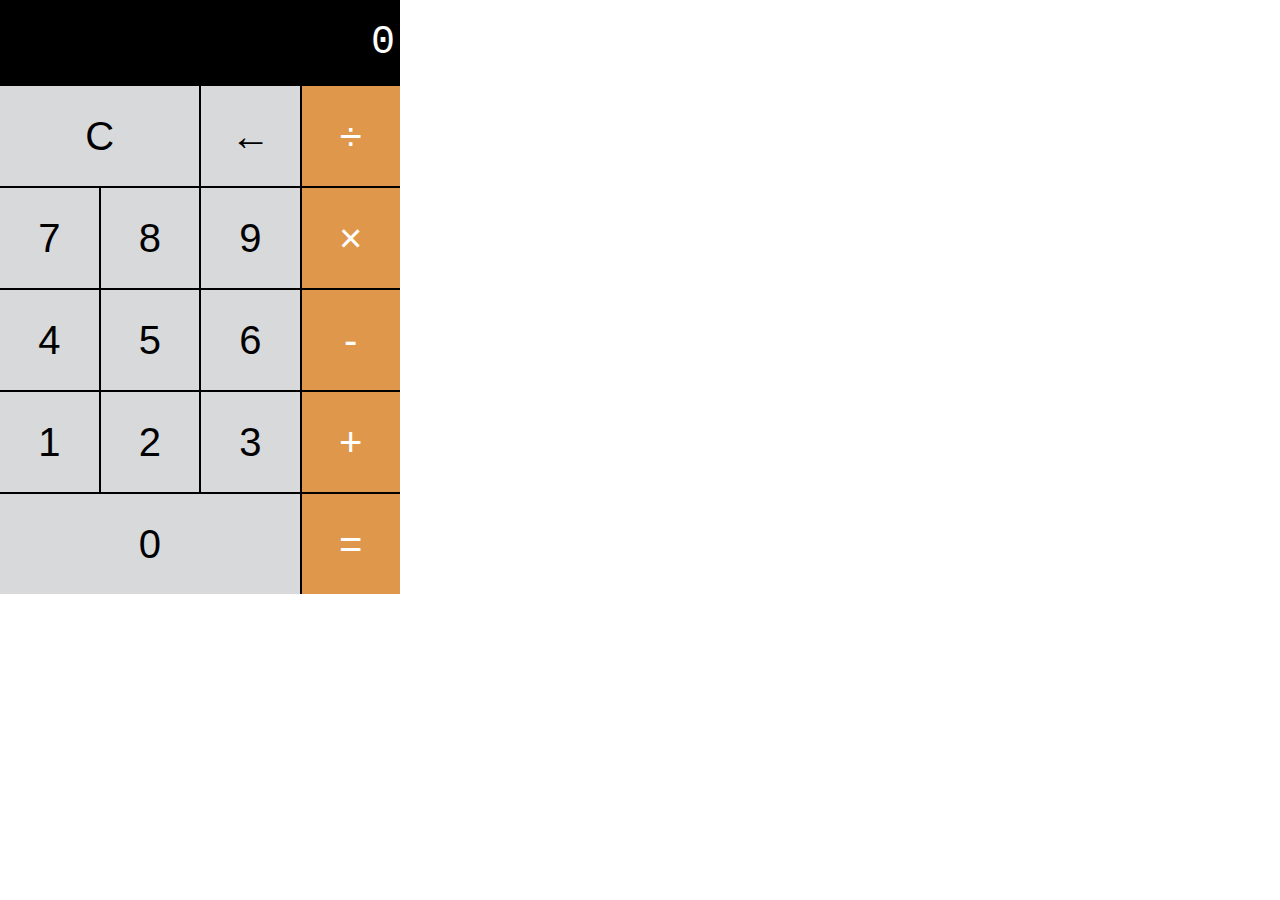
<file: Beginner Learning Path/Complete Intro to Web Development, v2/Javascript, HTML, and CSS Project/index.html>
<!DOCTYPE html>
<html lang="en">
<head>
	<meta charset="UTF-8">
	<title>Calculator</title>

	<link rel="stylesheet" href="styles.css">
</head>
<body>
	
	<div class="calc">
		<div class="result-screen">0</div>
		<div class="key-container">
			<div class="keyrow">
				<button class="key double">C</button>
				<button class="key">&#x2190;</button>
				<button class="key">&#247;</button>
			</div>
			<div class="keyrow">
				<button class="key">7</button>
				<button class="key">8</button>
				<button class="key">9</button>
				<button class="key">&#215;</button>
			</div>
			<div class="keyrow">
				<button class="key">4</button>
				<button class="key">5</button>
				<button class="key">6</button>
				<button class="key">-</button>
			</div>
			<div class="keyrow">
				<button class="key">1</button>
				<button class="key">2</button>
				<button class="key">3</button>
				<button class="key">+</button>
			</div>
			<div class="keyrow">
				<button class="key triple">0</button><button class="key">=</button>
			</div>
		</div>
	</div>

	<script src="scripts.js"></script>

</body>
</html>
</file>
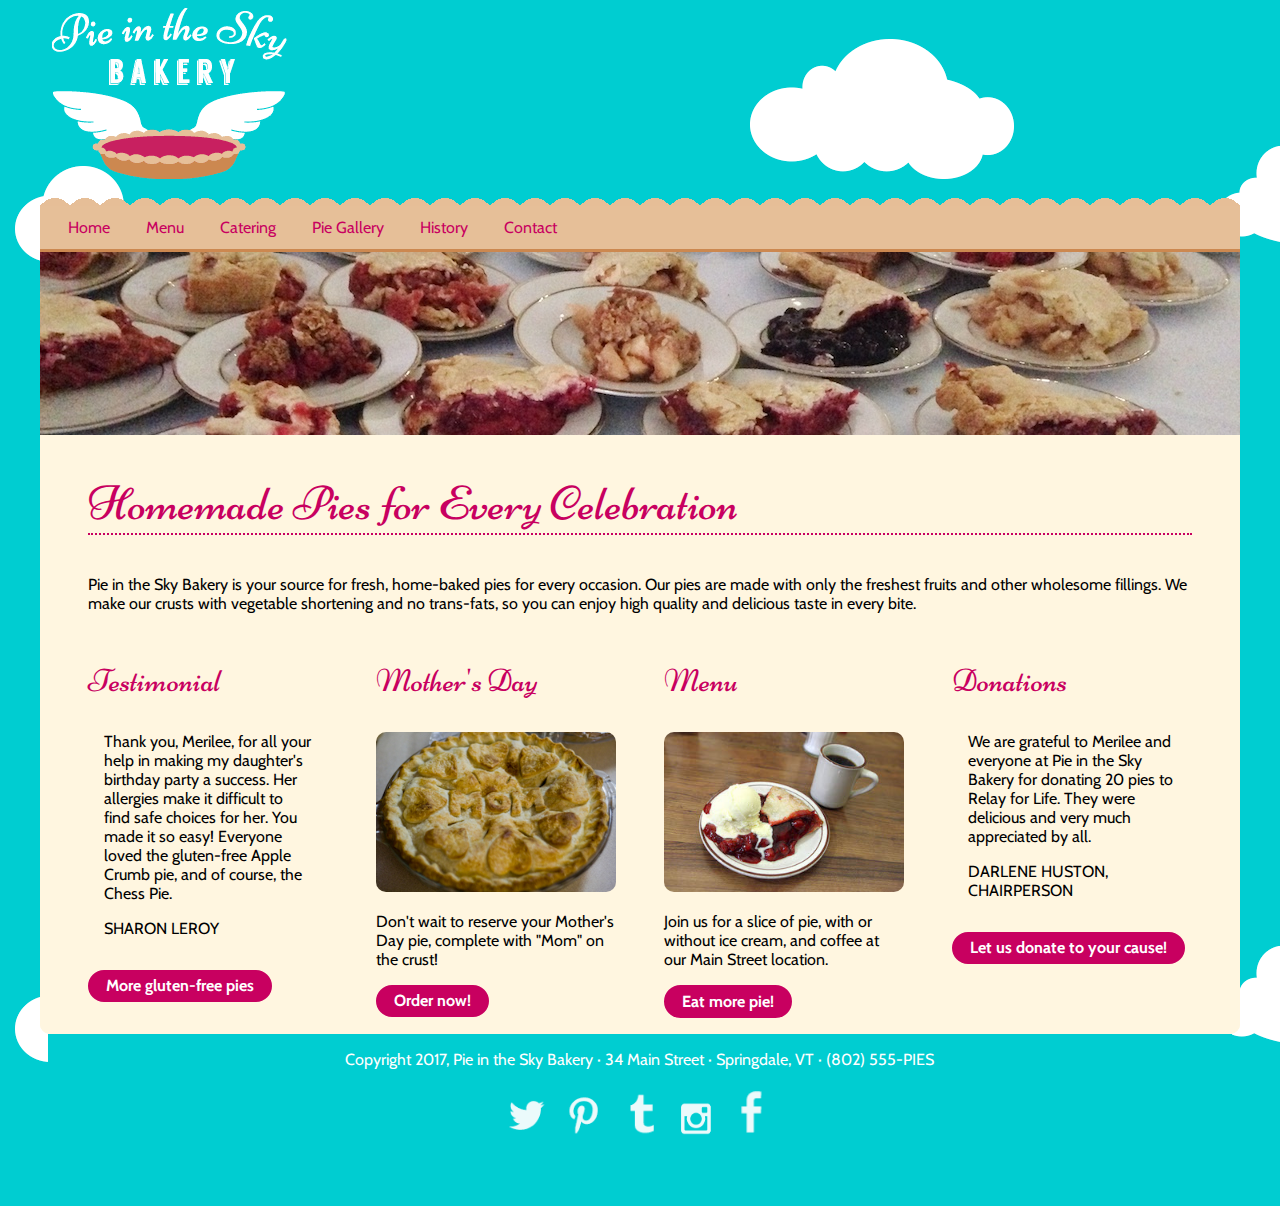
<file: Beginner Learning Path/CSS Grids and Flexbox for Responsive Web Design/day-1-flexbox/7-wrapup/end/index.html>
<!doctype html>
<html>
<head>
	<meta charset="UTF-8">
	<title>Pie in the Sky Bakery, Springdale, VT</title>
	<link href='http://fonts.googleapis.com/css?family=Cabin|Niconne' rel='stylesheet' type='text/css'>
	<meta name="viewport" content="width=device-width, initial-scale=1.0">
	<link href="css/styles.css" rel="stylesheet" type="text/css">
	<script>
    	// Picture element HTML5 shiv
    	document.createElement( "picture" );
  	</script>
  	<script src="picturefill.min.js"></script>
</head>

<body>
<div class="wrapper">
	<header class="row">
		<a href="/"><img src="img/logo.png" alt="Pie in the Sky Bakery, Springdale, VT. Click for home."></a>
	</header>
	<nav class="row">
		<ul class="full-width">
			<li><a href="index.html">Home</a></li>
			<li><a href="#">Menu</a></li>
			<li><a href="#">Catering</a></li>
			<li><a href="gallery.html">Pie Gallery</a></li>
			<li><a href="history.html">History</a></li>
			<li><a href="#">Contact</a></li>
		</ul>
	</nav>
	<div class="heading"></div>
	<div class="row">
		<main class="col-4">
			<h2>Homemade Pies for Every Celebration</h2>
			<p>Pie in the Sky Bakery is your source for fresh, home-baked pies for every occasion. Our pies are made with only the freshest fruits and other wholesome fillings. We make our crusts with vegetable shortening and no trans-fats, so you can enjoy high quality and delicious taste in every bite.</p>
		</main>
		<div class="row">
			<article class="col-1-4">
				<h3>Testimonial</h3>
				<blockquote>
					<p>Thank you, Merilee, for all your help in making my daughter's birthday party a success. Her allergies make it difficult to find safe choices for her. You made it so easy! Everyone loved the gluten-free Apple Crumb pie, and of course, the Chess Pie.</p>
					<cite>Sharon Leroy</cite>
				</blockquote>
				<p><a href="#" class="button">More gluten-free pies</a></p>
			</article>
			<article class="col-1-4">
				<h3>Mother's Day</h3>
				<img src="gallery/mom-pie.jpg" alt="Mother's day pies!" class="responsive">
				<p>Don't wait to reserve your Mother's Day pie, complete with "Mom" on the crust!</p>
				<p><a href="#" class="button">Order now!</a></p>
			</article>
			<article class="col-1-4">
				<h3>Menu</h3>
				<img src="gallery/pie-coffee.jpg" alt="Pie and coffee rules!" class="responsive">
				<p>Join us for a slice of pie, with or without ice cream, and coffee at our Main Street location.</p>
				<p><a href="#" class="button">Eat more pie!</a></p>
			</article>
			<article class="col-1-4">
				<h3>Donations</h3>
				<blockquote>
					<p>We are grateful to Merilee and everyone at Pie in the Sky Bakery for donating 20 pies to Relay for Life. They were delicious and very much appreciated by all. </p>
					<cite>Darlene Huston, Chairperson</cite>
				</blockquote>
				<p><a href="#" class="button">Let us donate to your cause!</a></p>
			</article>
		</div>
	</div>
	<footer class="row">
		<div class="col-4">
			<p>Copyright 2017, Pie in the Sky Bakery &#183; 34 Main Street &#183; Springdale, VT &#183; <a href="tel:802-555-7437">(802) 555-PIES</a></p>
			<p>
				<a href="http://www.twitter.com" target="_blank"><img src="img/twitter1.png" alt="Twitter."></a>
				<a href="http://www.pinterest.com" target="_blank"><img src="img/pin2.png" alt="Pinterest."></a>
				<a href="http://www.tumblr.com" target="_blank"><img src="img/tumblr3.png" alt="Tumblr."></a>
				<a href="http://www.instagram.com" target="_blank"><img src="img/insta4.png" alt="Instagram."></a>
				<a href="http://www.facebook.com" target="_blank"><img src="img/fb5.png" alt="Facebook."></a>
			</p>
		</div>
	</footer>

</div>
</body>
</html>
</file>
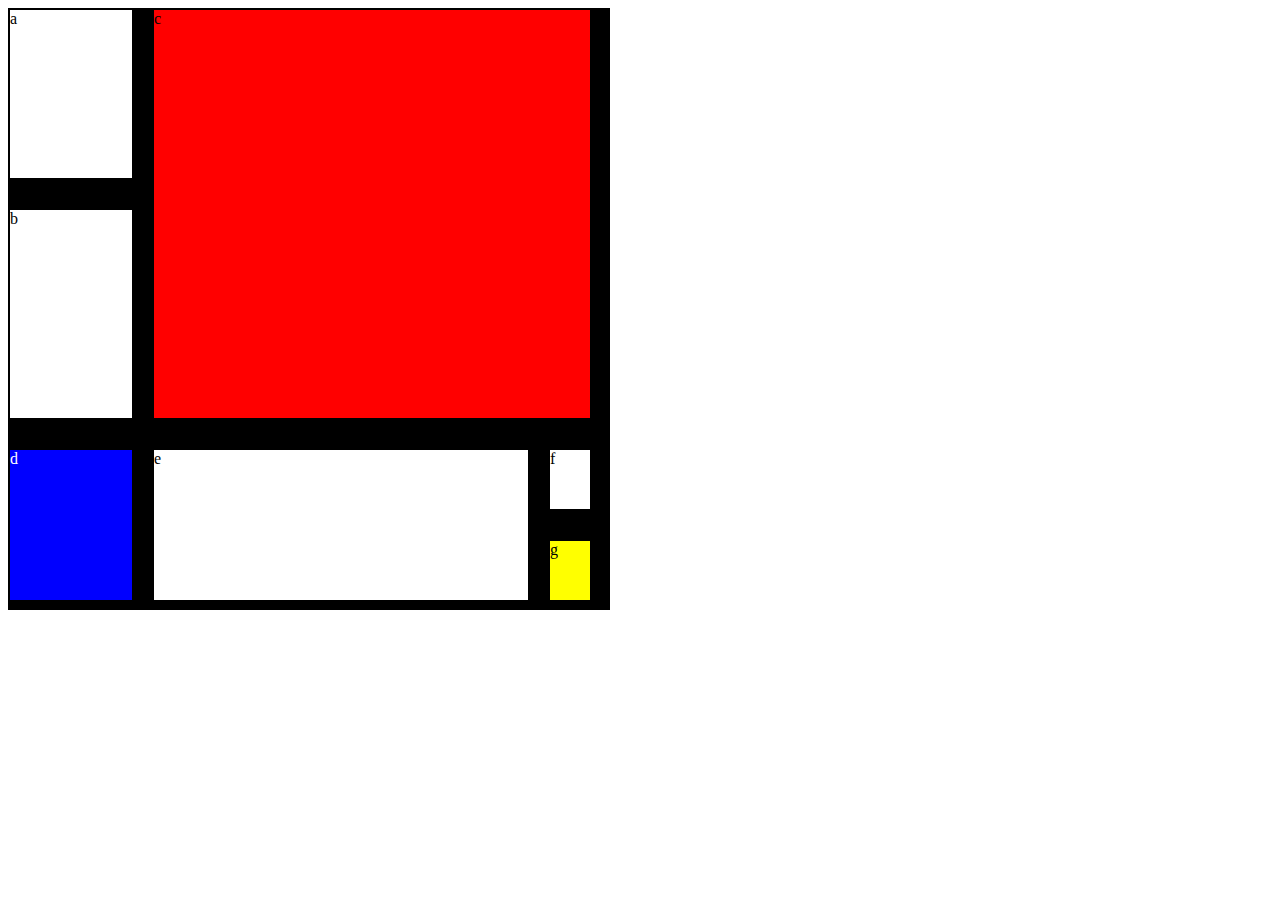
<file: Beginner Learning Path/CSS Grids and Flexbox for Responsive Web Design/day-2-grid/09-mondrian-painting-demo/begin/index.html>
<!DOCTYPE html>
<html lang="en">
<head>
	<meta charset="UTF-8">
	<title>Mondrian painting</title>
	<meta name="viewport" content="width=device-width, initial-scale=1.0">
	<link href="painting.css" rel="stylesheet">
</head>
<body>
	<div class="wrapper">
		<div class="a">a</div>
		<div class="b">b</div>
		<div class="c">c</div>
		<div class="d">d</div>
		<div class="e">e</div>
		<div class="f">f</div>
		<div class="g">g</div>
	</div>
</body>
</html>
</file>
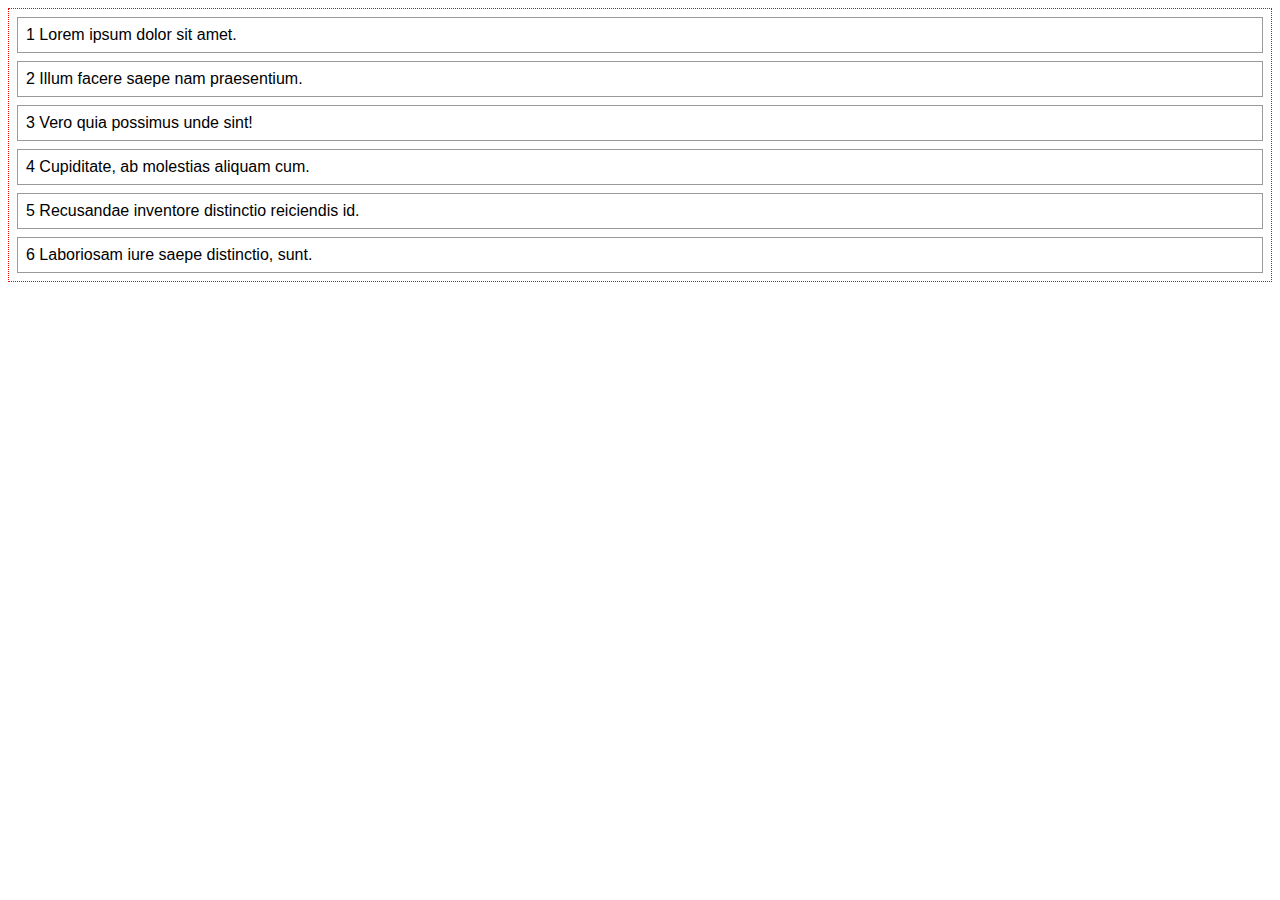
<file: Beginner Learning Path/CSS Grids and Flexbox for Responsive Web Design/day-1-flexbox/2-flexbox-intro/boxes.html>
<!DOCTYPE html>
<html lang="en">
<head>
	<meta charset="UTF-8">
	<title>Flexbox</title>
	<link href="css/boxes.css" rel="stylesheet">
</head>
<body>
	<ul>
		<li class="flex1">1 Lorem ipsum dolor sit amet.</li>
		<li class="flex1">2 Illum facere saepe nam praesentium.</li>
		<li class="flex2">3 Vero quia possimus unde sint!</li>
		<li class="flex1">4 Cupiditate, ab molestias aliquam cum.</li>
		<li class="flex2">5 Recusandae inventore distinctio reiciendis id.</li>
		<li class="flex1">6 Laboriosam iure saepe distinctio, sunt.</li>
	</ul>
			
</body>
</html>
</file>
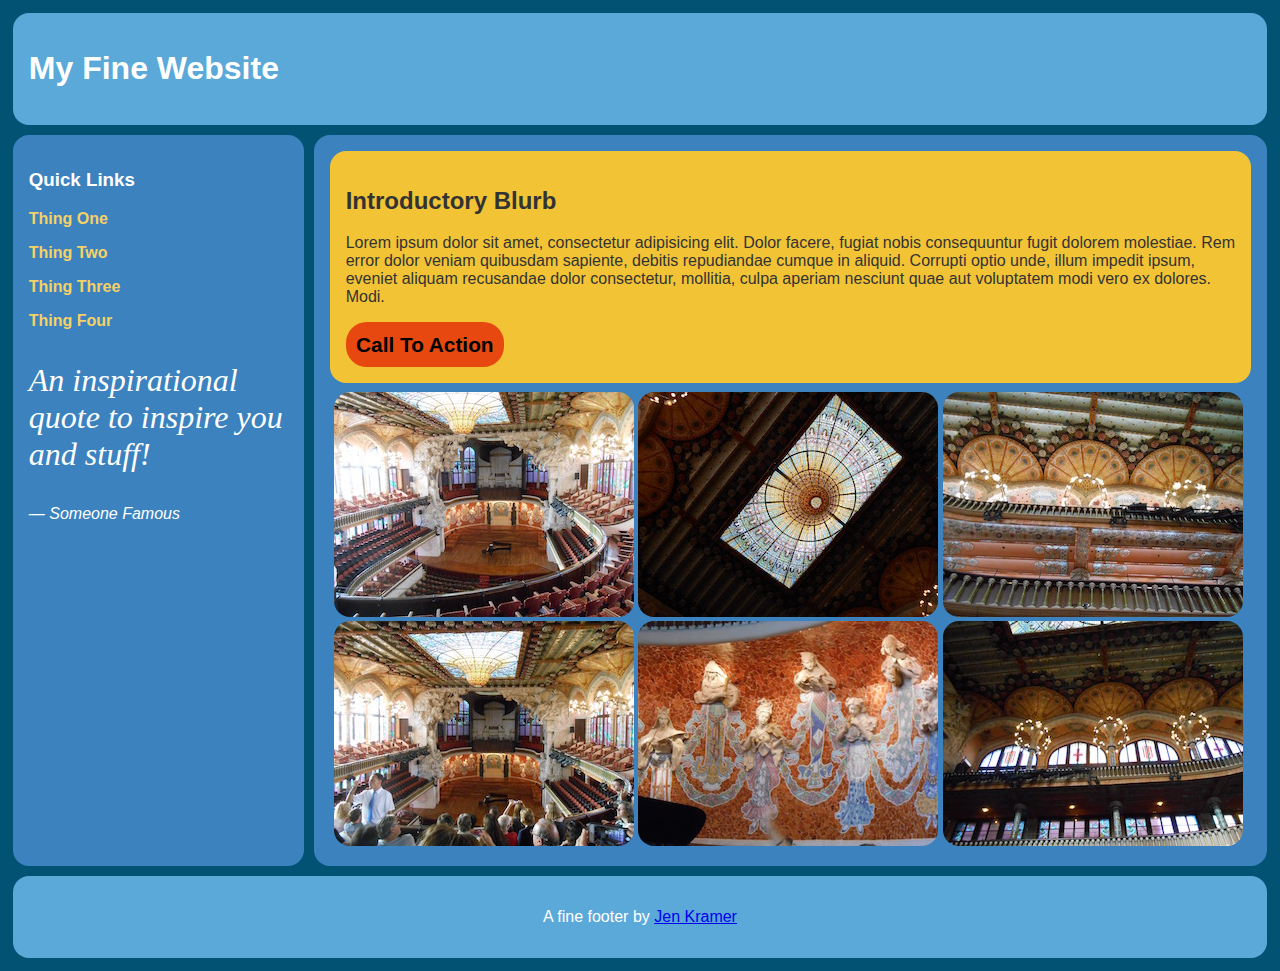
<file: Beginner Learning Path/CSS Grids and Flexbox for Responsive Web Design/day-2-grid/08-grid-intro/grid.html>
<!DOCTYPE html>
<html lang="en">
<head>
	<meta charset="UTF-8">
	<title>Grid</title>
	<meta name="viewport" content="width=device-width, initial-scale=1.0">
	<link href="basic.css" rel="stylesheet">
	<link href="grid.css" rel="stylesheet">
</head>
<body>
	<div class="wrapper">
			<header>
				<h1>My Fine Website</h1>
			</header>
			<section>
				<article>
					<h2>Introductory Blurb</h2>
					<p>Lorem ipsum dolor sit amet, consectetur adipisicing elit. Dolor facere, fugiat nobis consequuntur fugit dolorem molestiae. Rem error dolor veniam quibusdam sapiente, debitis repudiandae cumque in aliquid. Corrupti optio unde, illum impedit ipsum, eveniet aliquam recusandae dolor consectetur, mollitia, culpa aperiam nesciunt quae aut voluptatem modi vero ex dolores. Modi.</p>
					<button>Call To Action</button>
				</article>
				<div class="row">
					<div><img src="img/5.jpg" alt="Palau de Musica Catalana, Barcelona, Spain"></div>
					<div><img src="img/1.jpg" alt="Palau de Musica Catalana, Barcelona, Spain"></div>
					<div><img src="img/3.jpg" alt="Palau de Musica Catalana, Barcelona, Spain"></div>
					<div><img src="img/6.jpg" alt="Palau de Musica Catalana, Barcelona, Spain"></div>
					<div><img src="img/4.jpg" alt="Palau de Musica Catalana, Barcelona, Spain"></div>
					<div><img src="img/2.jpg" alt="Palau de Musica Catalana, Barcelona, Spain"></div>
				</div>
			</section>
			<aside>
				<h3>Quick Links</h3>
				<ul>
					<li><a href="#">Thing One</a></li>
					<li><a href="#">Thing Two</a></li>
					<li><a href="#">Thing Three</a></li>
					<li><a href="#">Thing Four</a></li>
				</ul>
				<blockquote>
					<p>An inspirational quote to inspire you and stuff!</p>
					<cite>Someone Famous</cite>
				</blockquote>
			</aside>
			<footer>
				<p>A fine footer by <a href="http://www.jenkramer.org" target="_blank">Jen Kramer</a></p>
			</footer>
	</div>
</body>
</html>
</file>
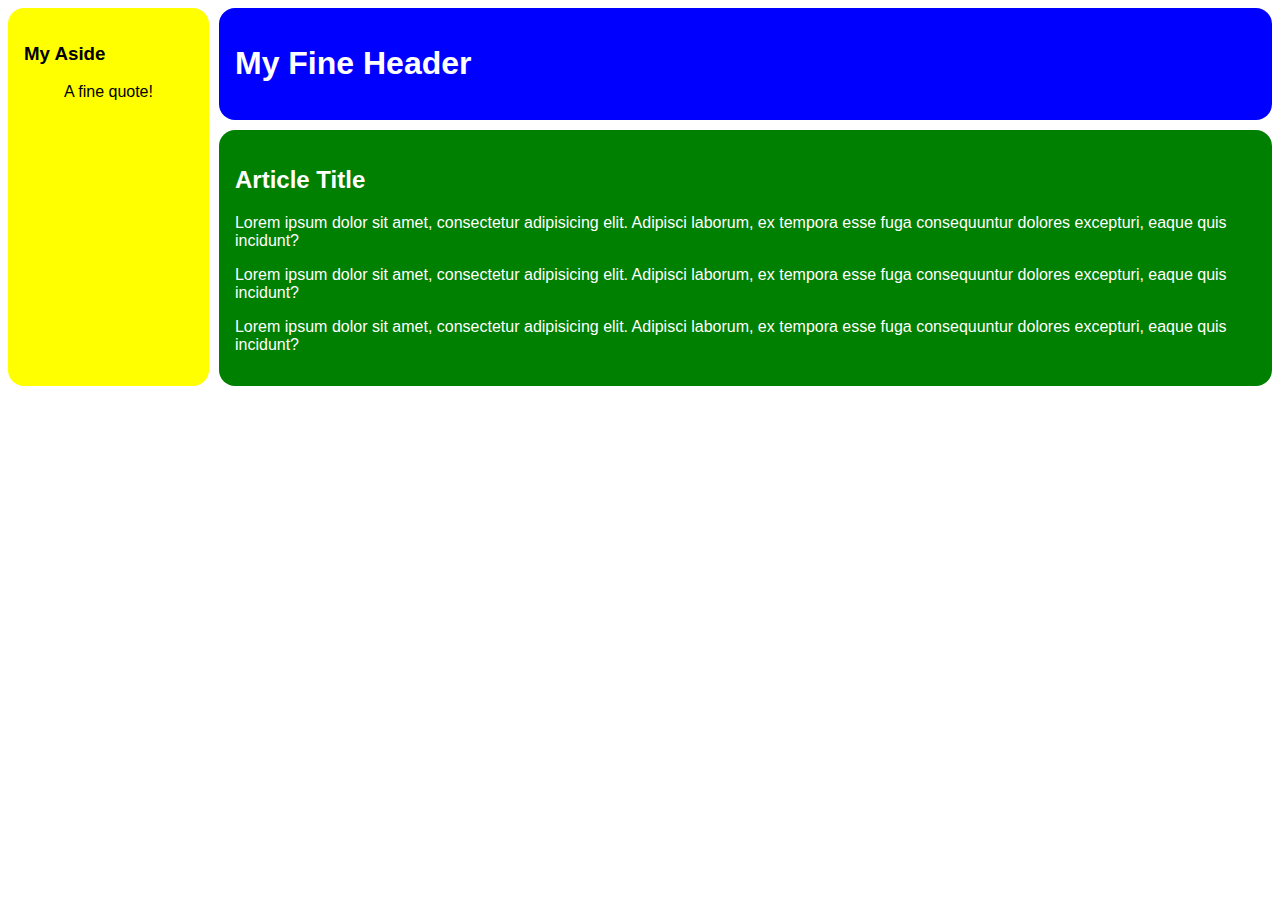
<file: Beginner Learning Path/CSS Grids and Flexbox for Responsive Web Design/day-2-grid/08-grid-intro/reordering.html>
<!DOCTYPE html>
<html lang="en">
<head>
	<meta charset="UTF-8">
	<title>Reordering</title>
	<meta name="viewport" content="width=device-width, initial-scale=1.0">
	<link href="reordering.css" rel="stylesheet">
</head>
<body>
	<div class="wrapper">
		<header>
			<h1>My Fine Header</h1>
		</header>
		<article>
			<h2>Article Title</h2>
			<p>Lorem ipsum dolor sit amet, consectetur adipisicing elit. Adipisci laborum, ex tempora esse fuga consequuntur dolores excepturi, eaque quis incidunt?</p>
			<p>Lorem ipsum dolor sit amet, consectetur adipisicing elit. Adipisci laborum, ex tempora esse fuga consequuntur dolores excepturi, eaque quis incidunt?</p>
			<p>Lorem ipsum dolor sit amet, consectetur adipisicing elit. Adipisci laborum, ex tempora esse fuga consequuntur dolores excepturi, eaque quis incidunt?</p>
		</article>
		<aside>
			<h3>My Aside</h3>
			<blockquote>
				A fine quote!
			</blockquote>
		</aside>
	</div>
</body>
</html>
</file>
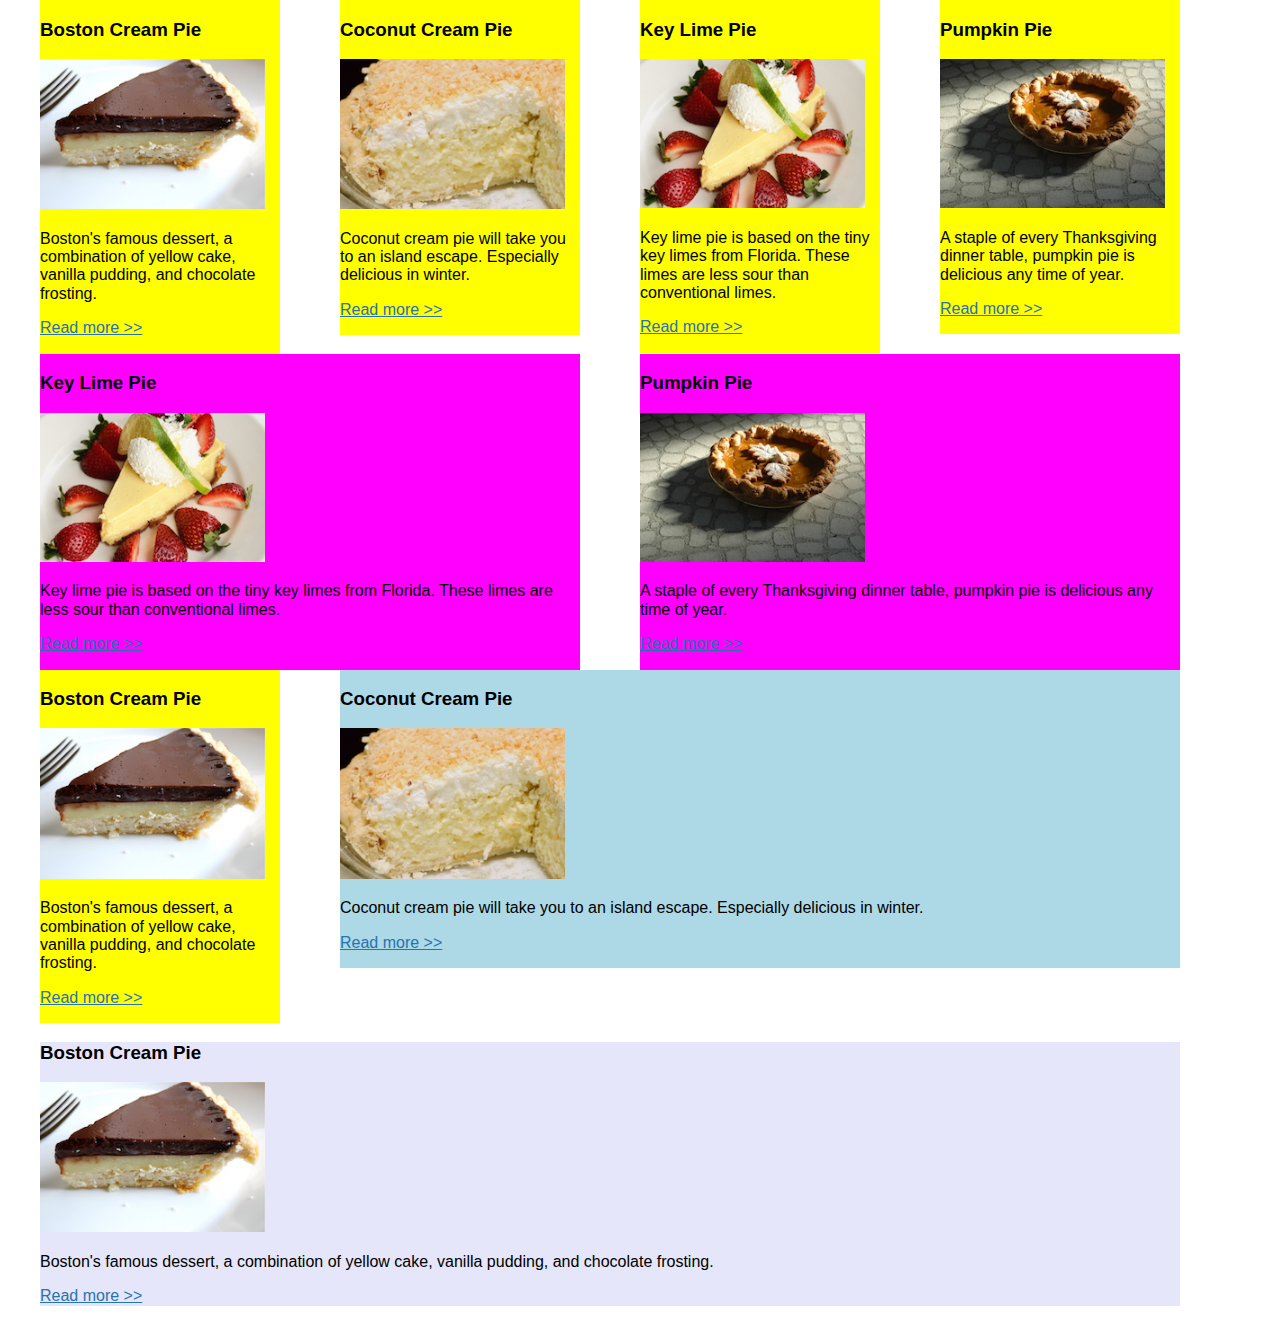
<file: Beginner Learning Path/CSS Grids and Flexbox for Responsive Web Design/day-1-flexbox/1-intro-floats/begin/floats.html>
<!DOCTYPE html>
<html lang="en">
<head>
	<meta charset="UTF-8">
	<title>Document</title>
	<meta name="viewport" content="width=device-width, initial-scale=1.0">
	<link rel="stylesheet" href="css/normalize.css">
	<link rel="stylesheet" href="css/floats.css">
</head>
<body>
	<div class="wrapper">
<!-- row 1, 4 individual boxes -->
		<div class="row">
			<article class="col-4">
				<h3>Boston Cream Pie</h3>
			    <img src="img/boston-cream.jpg" alt="Boston creme pie.">
			    <p>Boston's famous dessert, a combination of yellow cake, vanilla pudding, and chocolate frosting.</p>
			    <p><a href="http://www.foodnetwork.com/recipes/boston-cream-pie-recipe0-1908702">Read more &gt;&gt;</a></p>
			</article>
			<article class="col-4">
		    	<h3>Coconut Cream Pie</h3>
		    	<img src="img/coconut-cream.jpg" alt="Coconut cream pie.">
		    	<p>Coconut cream pie will take you to an island escape. Especially delicious in winter.</p>
		    	<p><a href="https://www.favfamilyrecipes.com/coconut-cream-pie-2/">Read more &gt;&gt;</a></p>
		    </article>
		    <article class="col-4">
		    	<h3>Key Lime Pie</h3>
		    	<img src="img/keylime-pie.jpg" alt="Key lime pie.">
		    	<p>Key lime pie is based on the tiny key limes from Florida. These limes are less sour than conventional limes. </p>
		    	<p><a href="https://www.epicurious.com/recipes/food/views/key-lime-pie-108125" target="_blank">Read more &gt;&gt;</a></p>
		    </article>
		    <article class="col-4">
		    	<h3>Pumpkin Pie</h3>
		    	<img src="img/pumpkin-pie.jpg" alt="Pumpkin pie.">
		    	<p>A staple of every Thanksgiving dinner table, pumpkin pie is delicious any time of year.</p>
		    	<p><a href="http://www.kingarthurflour.com/recipes/pumpkin-pie-recipe" target="_blank">Read more &gt;&gt;</a></p>
		    </article>
		</div>
<!-- row 2, 2 boxes spanning 2 rows -->
		<div class="row">
		    <article class="col-6">
		    	<h3>Key Lime Pie</h3>
		    	<img src="img/keylime-pie.jpg" alt="Key lime pie.">
		    	<p>Key lime pie is based on the tiny key limes from Florida. These limes are less sour than conventional limes. </p>
		    	<p><a href="https://www.epicurious.com/recipes/food/views/key-lime-pie-108125" target="_blank">Read more &gt;&gt;</a></p>
		    </article>
		    <article class="col-6">
		    	<h3>Pumpkin Pie</h3>
		    	<img src="img/pumpkin-pie.jpg" alt="Pumpkin pie.">
		    	<p>A staple of every Thanksgiving dinner table, pumpkin pie is delicious any time of year.</p>
		    	<p><a href="http://www.kingarthurflour.com/recipes/pumpkin-pie-recipe" target="_blank">Read more &gt;&gt;</a></p>
		    </article>
		</div>

<!-- row 3: narrow left column, wide right/content column -->
		<div class="row">
			<article class="col-4">
				<h3>Boston Cream Pie</h3>
			    <img src="img/boston-cream.jpg" alt="Boston creme pie.">
			    <p>Boston's famous dessert, a combination of yellow cake, vanilla pudding, and chocolate frosting.</p>
			    <p><a href="http://www.foodnetwork.com/recipes/boston-cream-pie-recipe0-1908702">Read more &gt;&gt;</a></p>
			</article>
			<article class="col-8">
		    	<h3>Coconut Cream Pie</h3>
		    	<img src="img/coconut-cream.jpg" alt="Coconut cream pie.">
		    	<p>Coconut cream pie will take you to an island escape. Especially delicious in winter.</p>
		    	<p><a href="https://www.favfamilyrecipes.com/coconut-cream-pie-2/">Read more &gt;&gt;</a></p>
		    </article>
		</div>
<!-- row 4: one column -->
		<div class="row">
			<article class="col-12">
				<h3>Boston Cream Pie</h3>
			    <img src="img/boston-cream.jpg" alt="Boston creme pie.">
			    <p>Boston's famous dessert, a combination of yellow cake, vanilla pudding, and chocolate frosting.</p>
			    <p><a href="http://www.foodnetwork.com/recipes/boston-cream-pie-recipe0-1908702">Read more &gt;&gt;</a></p>
			</article>
		</div>
	</div>
</body>
</html>
</file>
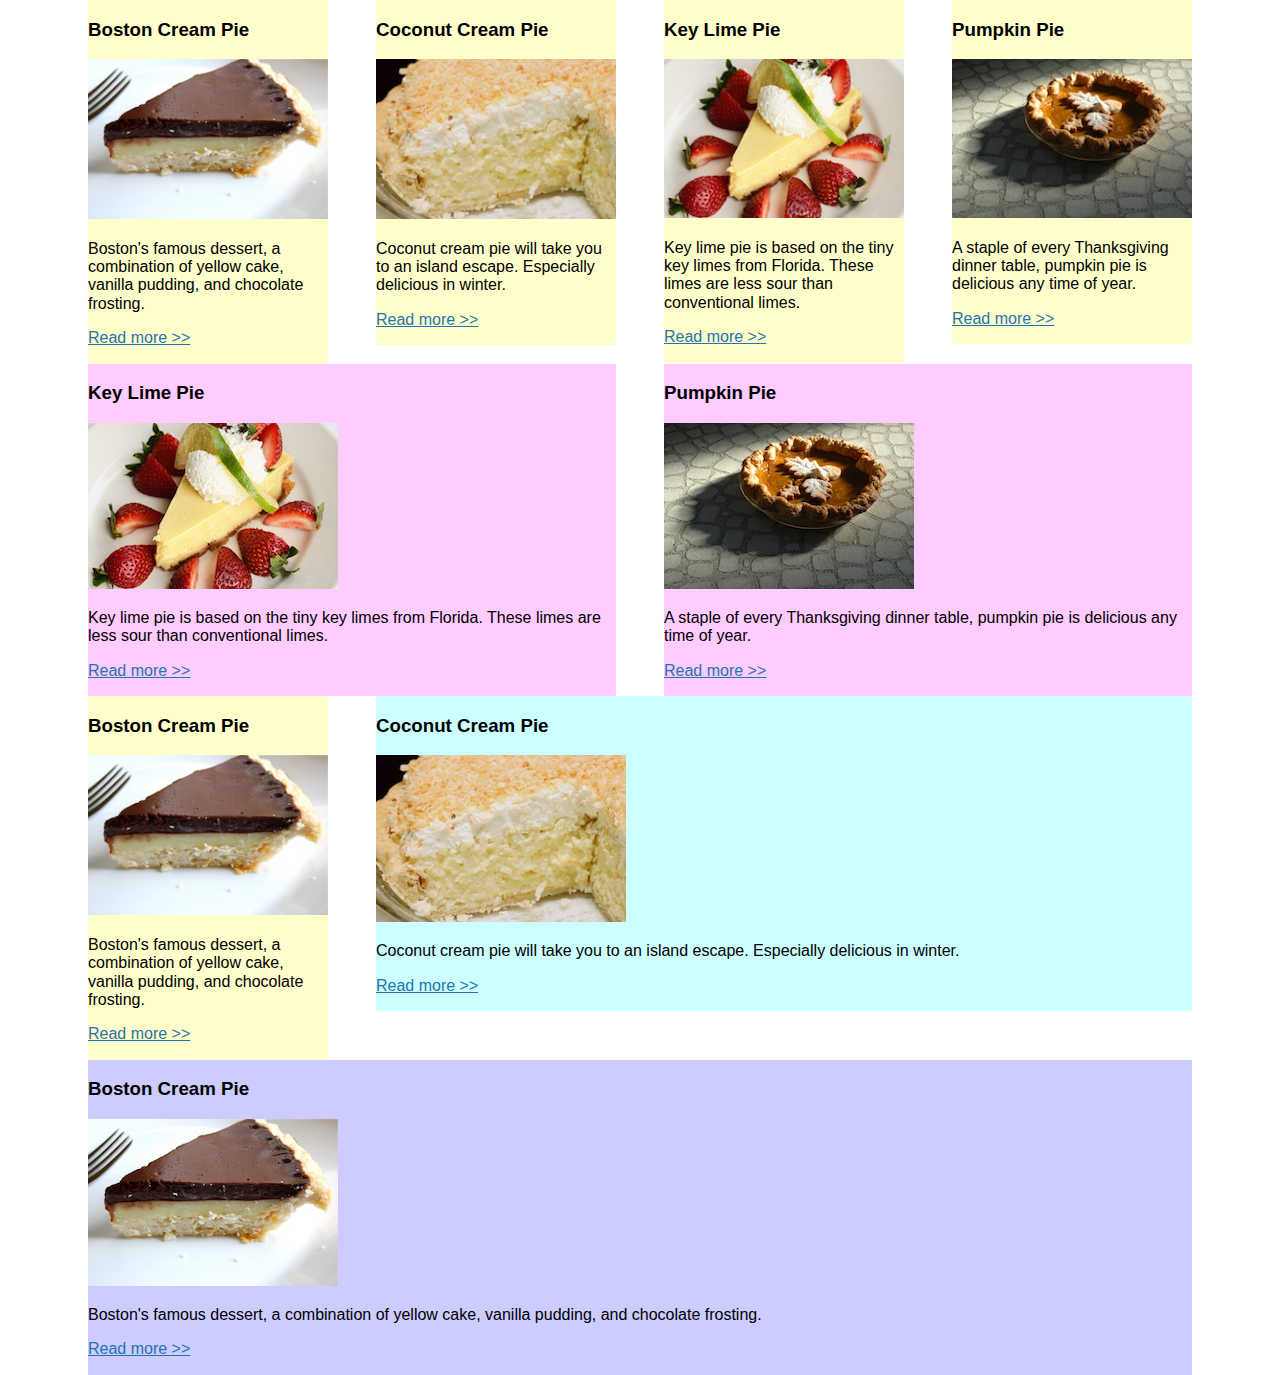
<file: Beginner Learning Path/CSS Grids and Flexbox for Responsive Web Design/day-1-flexbox/1-intro-floats/end/floats.html>
<!DOCTYPE html>
<html lang="en">
<head>
	<meta charset="UTF-8">
	<title>Document</title>
	<meta name="viewport" content="width=device-width, initial-scale=1.0">
	<link rel="stylesheet" href="css/normalize.css">
	<link rel="stylesheet" href="css/floats.css">
</head>
<body>
	<div class="wrapper">
<!-- row 1, 4 individual boxes -->
		<div class="row">
			<article class="col-1-2">
				<h3>Boston Cream Pie</h3>
			    <img src="img/boston-cream.jpg" alt="Boston creme pie.">
			    <p>Boston's famous dessert, a combination of yellow cake, vanilla pudding, and chocolate frosting.</p>
			    <p><a href="http://www.foodnetwork.com/recipes/boston-cream-pie-recipe0-1908702">Read more &gt;&gt;</a></p>
			</article>
			<article class="col-1-2">
		    	<h3>Coconut Cream Pie</h3>
		    	<img src="img/coconut-cream.jpg" alt="Coconut cream pie.">
		    	<p>Coconut cream pie will take you to an island escape. Especially delicious in winter.</p>
		    	<p><a href="https://www.favfamilyrecipes.com/coconut-cream-pie-2/">Read more &gt;&gt;</a></p>
		    </article>
		    <article class="col-1-2">
		    	<h3>Key Lime Pie</h3>
		    	<img src="img/keylime-pie.jpg" alt="Key lime pie.">
		    	<p>Key lime pie is based on the tiny key limes from Florida. These limes are less sour than conventional limes. </p>
		    	<p><a href="https://www.epicurious.com/recipes/food/views/key-lime-pie-108125" target="_blank">Read more &gt;&gt;</a></p>
		    </article>
		    <article class="col-1-2">
		    	<h3>Pumpkin Pie</h3>
		    	<img src="img/pumpkin-pie.jpg" alt="Pumpkin pie.">
		    	<p>A staple of every Thanksgiving dinner table, pumpkin pie is delicious any time of year.</p>
		    	<p><a href="http://www.kingarthurflour.com/recipes/pumpkin-pie-recipe" target="_blank">Read more &gt;&gt;</a></p>
		    </article>
		</div>
<!-- row 2, 2 boxes spanning 2 rows -->
		<div class="row">
		    <article class="col-2">
		    	<h3>Key Lime Pie</h3>
		    	<img src="img/keylime-pie.jpg" alt="Key lime pie.">
		    	<p>Key lime pie is based on the tiny key limes from Florida. These limes are less sour than conventional limes. </p>
		    	<p><a href="https://www.epicurious.com/recipes/food/views/key-lime-pie-108125" target="_blank">Read more &gt;&gt;</a></p>
		    </article>
		    <article class="col-2">
		    	<h3>Pumpkin Pie</h3>
		    	<img src="img/pumpkin-pie.jpg" alt="Pumpkin pie.">
		    	<p>A staple of every Thanksgiving dinner table, pumpkin pie is delicious any time of year.</p>
		    	<p><a href="http://www.kingarthurflour.com/recipes/pumpkin-pie-recipe" target="_blank">Read more &gt;&gt;</a></p>
		    </article>
		</div>
<!-- row 3: narrow left column, wide right/content column -->
		<div class="row">
			<article class="col-1-4">
				<h3>Boston Cream Pie</h3>
			    <img src="img/boston-cream.jpg" alt="Boston creme pie.">
			    <p>Boston's famous dessert, a combination of yellow cake, vanilla pudding, and chocolate frosting.</p>
			    <p><a href="http://www.foodnetwork.com/recipes/boston-cream-pie-recipe0-1908702">Read more &gt;&gt;</a></p>
			</article>
			<article class="col-3">
		    	<h3>Coconut Cream Pie</h3>
		    	<img src="img/coconut-cream.jpg" alt="Coconut cream pie.">
		    	<p>Coconut cream pie will take you to an island escape. Especially delicious in winter.</p>
		    	<p><a href="https://www.favfamilyrecipes.com/coconut-cream-pie-2/">Read more &gt;&gt;</a></p>
		    </article>
		</div>
<!-- row 4: one column -->
		<div class="row">
			<article class="col-4">
				<h3>Boston Cream Pie</h3>
			    <img src="img/boston-cream.jpg" alt="Boston creme pie.">
			    <p>Boston's famous dessert, a combination of yellow cake, vanilla pudding, and chocolate frosting.</p>
			    <p><a href="http://www.foodnetwork.com/recipes/boston-cream-pie-recipe0-1908702">Read more &gt;&gt;</a></p>
			</article>
		</div>
	</div>
</body>
</html>
</file>
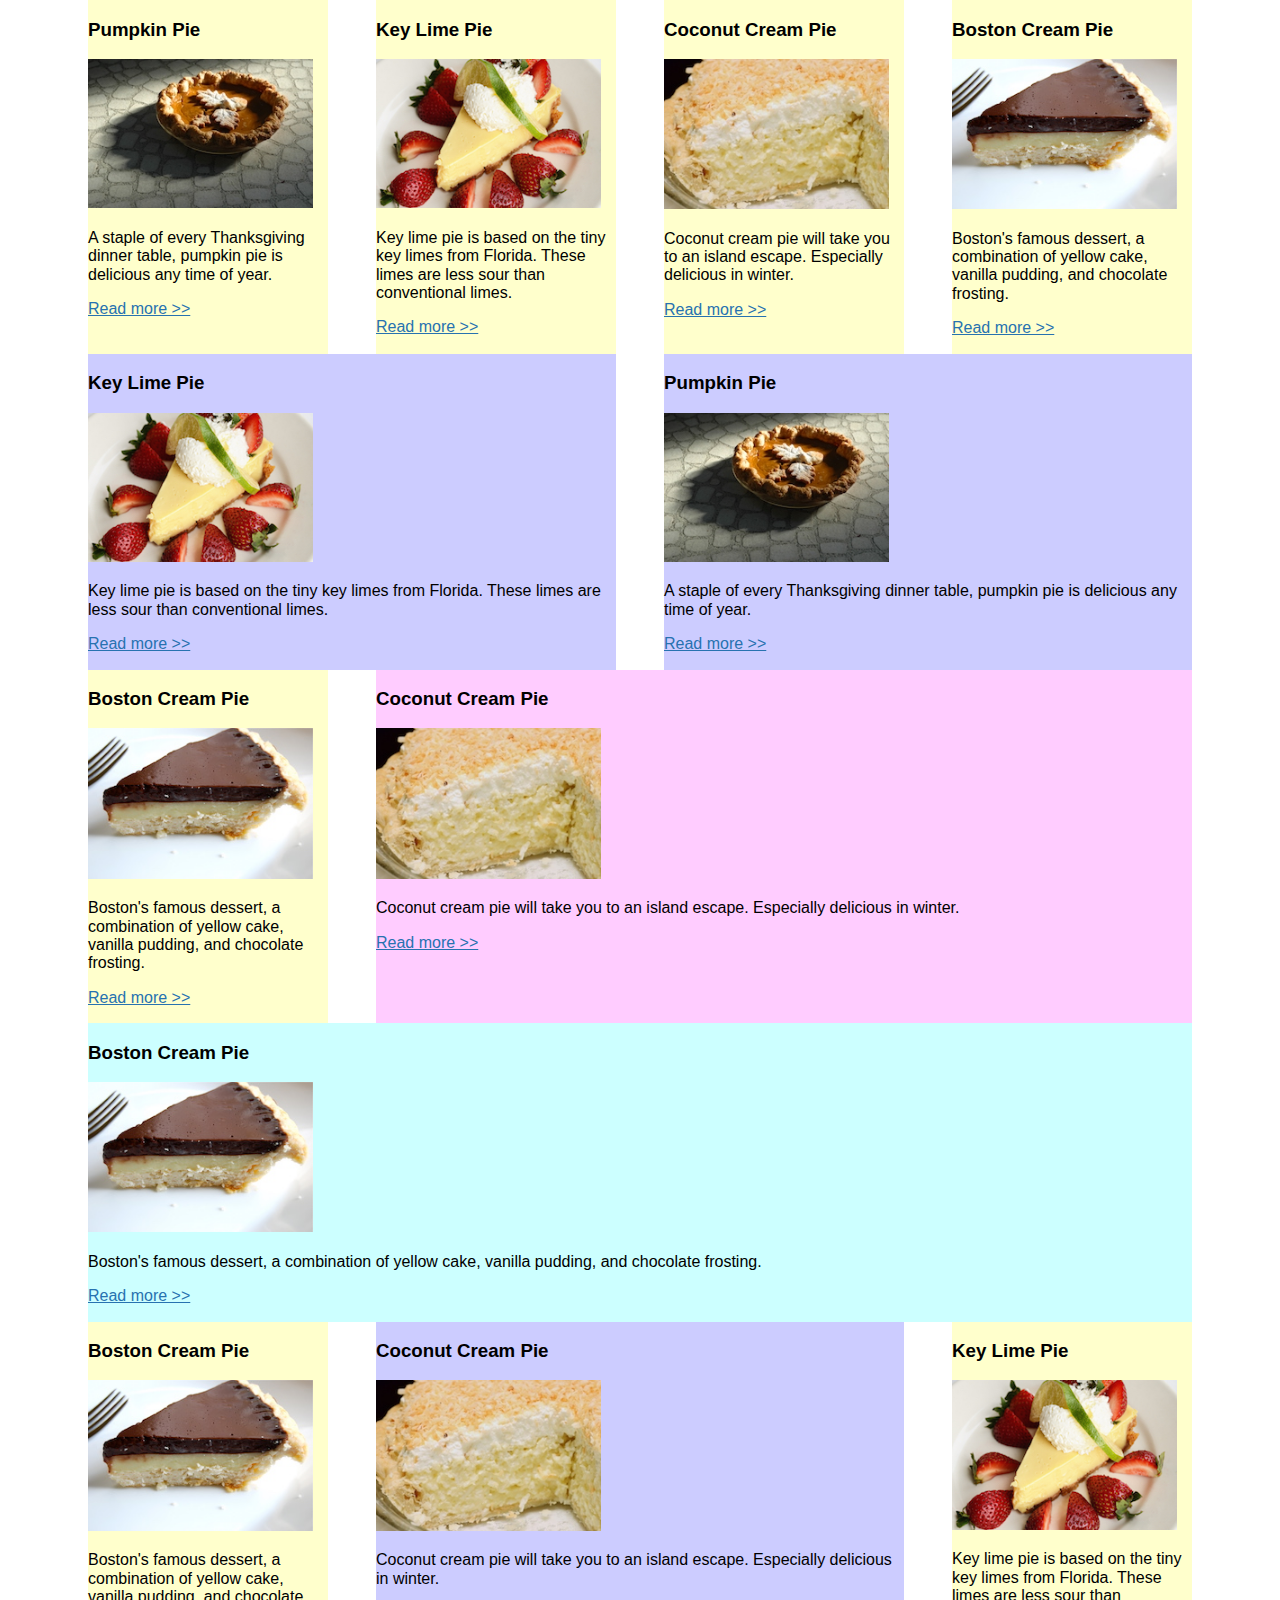
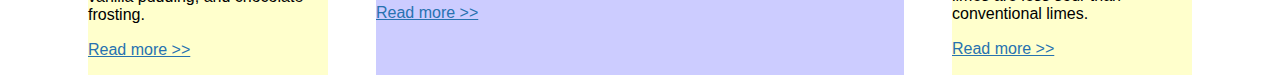
<file: Beginner Learning Path/CSS Grids and Flexbox for Responsive Web Design/day-1-flexbox/3-flexbox-grid/begin/flexbox.html>
<!DOCTYPE html>
<html lang="en">
<head>
	<meta charset="UTF-8">
	<title>Document</title>
	<meta name="viewport" content="width=device-width, initial-scale=1.0">
	<link rel="stylesheet" href="css/normalize.css">
	<link rel="stylesheet" href="css/flexbox.css">
</head>
<body>
	<div class="wrapper">
<!-- row 1, 4 individual boxes -->
		<div class="row reverse">
			<article class="col-1-2">
				<h3>Boston Cream Pie</h3>
			    <img src="img/boston-cream.jpg" alt="Boston creme pie.">
			    <p>Boston's famous dessert, a combination of yellow cake, vanilla pudding, and chocolate frosting.</p>
			    <p><a href="http://www.foodnetwork.com/recipes/boston-cream-pie-recipe0-1908702">Read more &gt;&gt;</a></p>
			</article>
			<article class="col-1-2">
		    	<h3>Coconut Cream Pie</h3>
		    	<img src="img/coconut-cream.jpg" alt="Coconut cream pie.">
		    	<p>Coconut cream pie will take you to an island escape. Especially delicious in winter.</p>
		    	<p><a href="https://www.favfamilyrecipes.com/coconut-cream-pie-2/">Read more &gt;&gt;</a></p>
		    </article>
		    <article class="col-1-2">
		    	<h3>Key Lime Pie</h3>
		    	<img src="img/keylime-pie.jpg" alt="Key lime pie.">
		    	<p>Key lime pie is based on the tiny key limes from Florida. These limes are less sour than conventional limes. </p>
		    	<p><a href="https://www.epicurious.com/recipes/food/views/key-lime-pie-108125" target="_blank">Read more &gt;&gt;</a></p>
		    </article>
		    <article class="col-1-2">
		    	<h3>Pumpkin Pie</h3>
		    	<img src="img/pumpkin-pie.jpg" alt="Pumpkin pie.">
		    	<p>A staple of every Thanksgiving dinner table, pumpkin pie is delicious any time of year.</p>
		    	<p><a href="http://www.kingarthurflour.com/recipes/pumpkin-pie-recipe" target="_blank">Read more &gt;&gt;</a></p>
		    </article>
		</div>
<!-- row 2, 2 boxes spanning 2 rows -->
		<div class="row">
		    <article class="col-2">
		    	<h3>Key Lime Pie</h3>
		    	<img src="img/keylime-pie.jpg" alt="Key lime pie.">
		    	<p>Key lime pie is based on the tiny key limes from Florida. These limes are less sour than conventional limes. </p>
		    	<p><a href="https://www.epicurious.com/recipes/food/views/key-lime-pie-108125" target="_blank">Read more &gt;&gt;</a></p>
		    </article>
		    <article class="col-2">
		    	<h3>Pumpkin Pie</h3>
		    	<img src="img/pumpkin-pie.jpg" alt="Pumpkin pie.">
		    	<p>A staple of every Thanksgiving dinner table, pumpkin pie is delicious any time of year.</p>
		    	<p><a href="http://www.kingarthurflour.com/recipes/pumpkin-pie-recipe" target="_blank">Read more &gt;&gt;</a></p>
		    </article>
		</div>

<!-- row 4: narrow left column, wide right/content column -->
		<div class="row">
			<article class="col-1-4">
				<h3>Boston Cream Pie</h3>
			    <img src="img/boston-cream.jpg" alt="Boston creme pie.">
			    <p>Boston's famous dessert, a combination of yellow cake, vanilla pudding, and chocolate frosting.</p>
			    <p><a href="http://www.foodnetwork.com/recipes/boston-cream-pie-recipe0-1908702">Read more &gt;&gt;</a></p>
			</article>
			<article class="col-3">
		    	<h3>Coconut Cream Pie</h3>
		    	<img src="img/coconut-cream.jpg" alt="Coconut cream pie.">
		    	<p>Coconut cream pie will take you to an island escape. Especially delicious in winter.</p>
		    	<p><a href="https://www.favfamilyrecipes.com/coconut-cream-pie-2/">Read more &gt;&gt;</a></p>
		    </article>
		</div>
<!-- row 4: one column -->
		<div class="row">
			<article class="col-4">
				<h3>Boston Cream Pie</h3>
			    <img src="img/boston-cream.jpg" alt="Boston creme pie.">
			    <p>Boston's famous dessert, a combination of yellow cake, vanilla pudding, and chocolate frosting.</p>
			    <p><a href="http://www.foodnetwork.com/recipes/boston-cream-pie-recipe0-1908702">Read more &gt;&gt;</a></p>
			</article>
		</div>
<!-- row 5, 1-2-1 individual boxes -->
		<div class="row">
			<article class="col-1-2">
				<h3>Boston Cream Pie</h3>
			    <img src="img/boston-cream.jpg" alt="Boston creme pie.">
			    <p>Boston's famous dessert, a combination of yellow cake, vanilla pudding, and chocolate frosting.</p>
			    <p><a href="http://www.foodnetwork.com/recipes/boston-cream-pie-recipe0-1908702">Read more &gt;&gt;</a></p>
			</article>
			<article class="col-2-4">
		    	<h3>Coconut Cream Pie</h3>
		    	<img src="img/coconut-cream.jpg" alt="Coconut cream pie.">
		    	<p>Coconut cream pie will take you to an island escape. Especially delicious in winter.</p>
		    	<p><a href="https://www.favfamilyrecipes.com/coconut-cream-pie-2/">Read more &gt;&gt;</a></p>
		    </article>
		    <article class="col-1-2">
		    	<h3>Key Lime Pie</h3>
		    	<img src="img/keylime-pie.jpg" alt="Key lime pie.">
		    	<p>Key lime pie is based on the tiny key limes from Florida. These limes are less sour than conventional limes. </p>
		    	<p><a href="https://www.epicurious.com/recipes/food/views/key-lime-pie-108125" target="_blank">Read more &gt;&gt;</a></p>
		    </article>
		</div>
	</div>
</body>
</html>
</file>
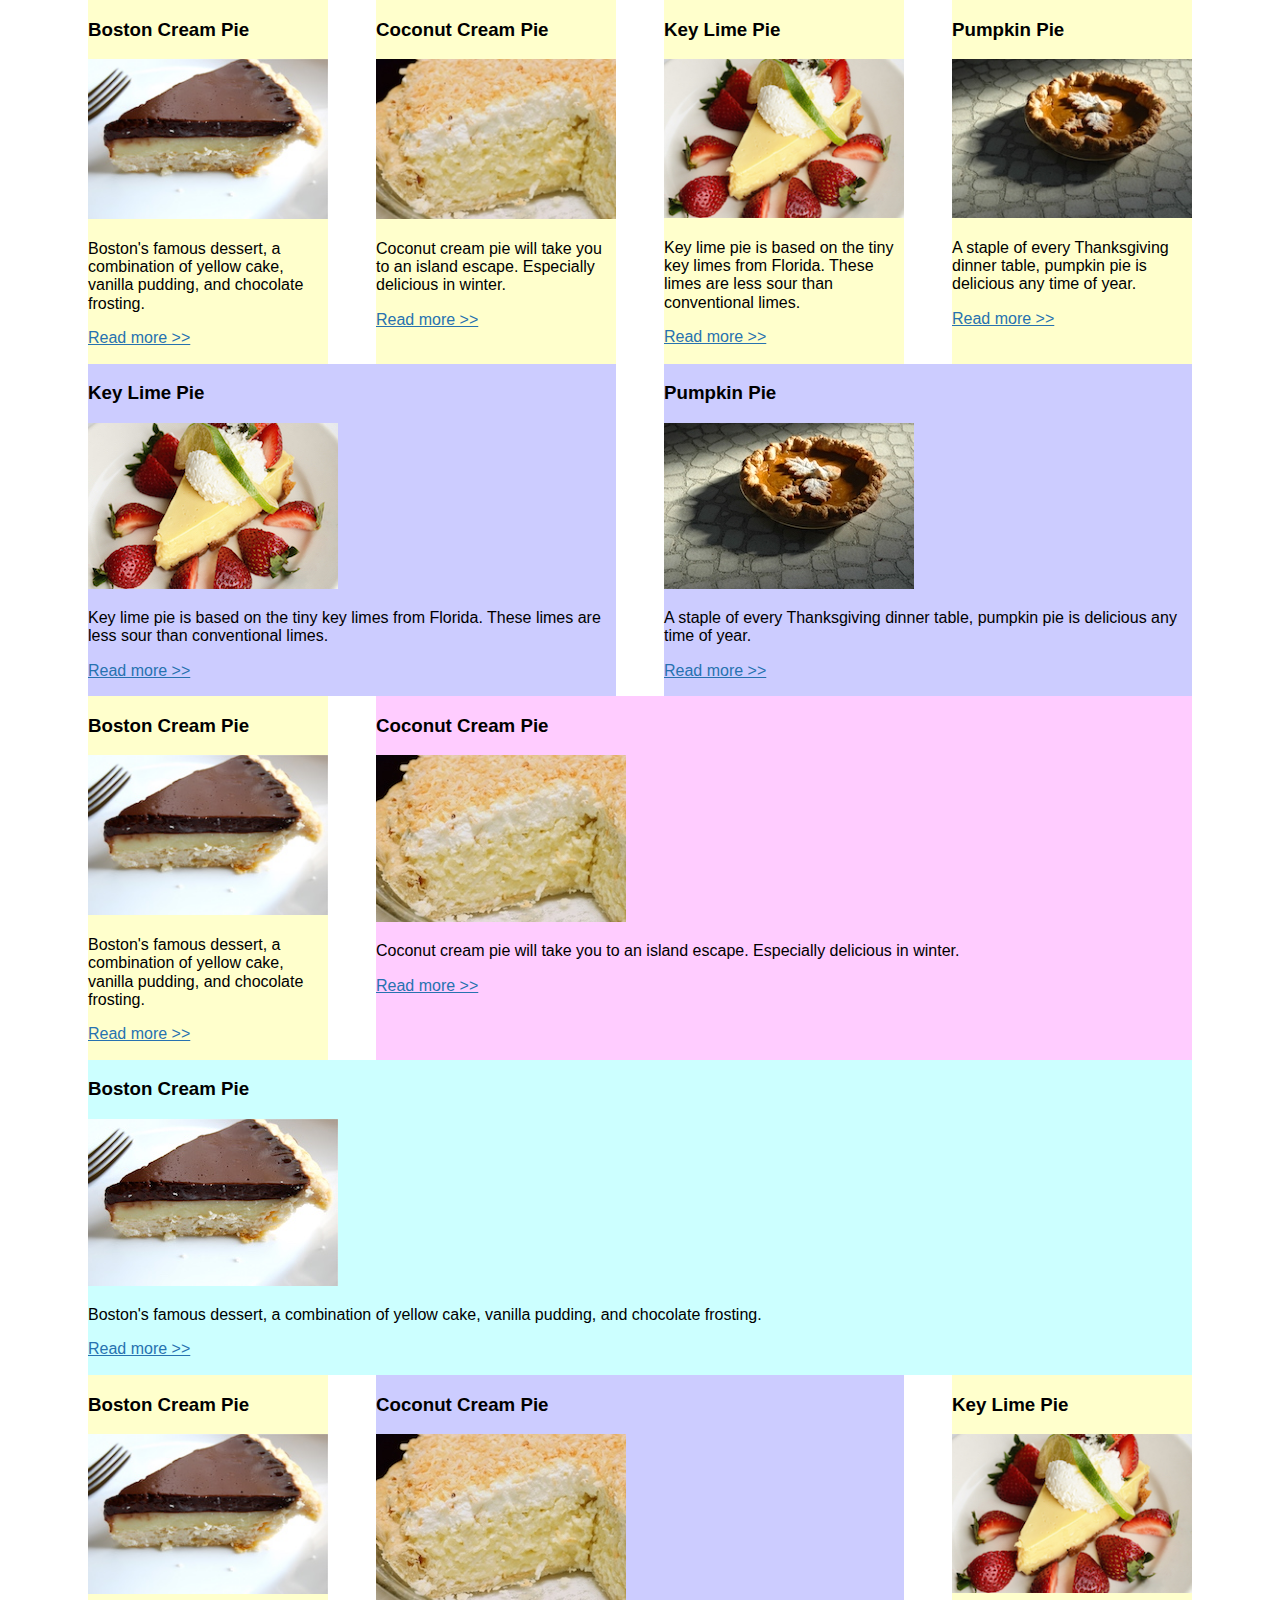
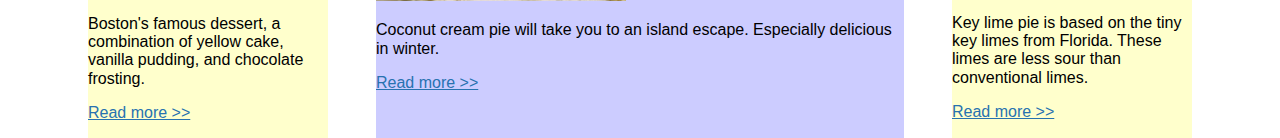
<file: Beginner Learning Path/CSS Grids and Flexbox for Responsive Web Design/day-1-flexbox/3-flexbox-grid/end/flexbox.html>
<!DOCTYPE html>
<html lang="en">
<head>
	<meta charset="UTF-8">
	<title>Document</title>
	<meta name="viewport" content="width=device-width, initial-scale=1.0">
	<link rel="stylesheet" href="css/normalize.css">
	<link rel="stylesheet" href="css/flexbox.css">
</head>
<body>
	<div class="wrapper">
<!-- row 1, 4 individual boxes -->
		<div class="row">
			<article class="col-1-2">
				<h3>Boston Cream Pie</h3>
			    <img src="img/boston-cream.jpg" alt="Boston creme pie.">
			    <p>Boston's famous dessert, a combination of yellow cake, vanilla pudding, and chocolate frosting.</p>
			    <p><a href="http://www.foodnetwork.com/recipes/boston-cream-pie-recipe0-1908702">Read more &gt;&gt;</a></p>
			</article>
			<article class="col-1-2">
		    	<h3>Coconut Cream Pie</h3>
		    	<img src="img/coconut-cream.jpg" alt="Coconut cream pie.">
		    	<p>Coconut cream pie will take you to an island escape. Especially delicious in winter.</p>
		    	<p><a href="https://www.favfamilyrecipes.com/coconut-cream-pie-2/">Read more &gt;&gt;</a></p>
		    </article>
		    <article class="col-1-2">
		    	<h3>Key Lime Pie</h3>
		    	<img src="img/keylime-pie.jpg" alt="Key lime pie.">
		    	<p>Key lime pie is based on the tiny key limes from Florida. These limes are less sour than conventional limes. </p>
		    	<p><a href="https://www.epicurious.com/recipes/food/views/key-lime-pie-108125" target="_blank">Read more &gt;&gt;</a></p>
		    </article>
		    <article class="col-1-2">
		    	<h3>Pumpkin Pie</h3>
		    	<img src="img/pumpkin-pie.jpg" alt="Pumpkin pie.">
		    	<p>A staple of every Thanksgiving dinner table, pumpkin pie is delicious any time of year.</p>
		    	<p><a href="http://www.kingarthurflour.com/recipes/pumpkin-pie-recipe" target="_blank">Read more &gt;&gt;</a></p>
		    </article>
		</div>
<!-- row 2, 2 boxes spanning 2 rows -->
		<div class="row">
		    <article class="col-2">
		    	<h3>Key Lime Pie</h3>
		    	<img src="img/keylime-pie.jpg" alt="Key lime pie.">
		    	<p>Key lime pie is based on the tiny key limes from Florida. These limes are less sour than conventional limes. </p>
		    	<p><a href="https://www.epicurious.com/recipes/food/views/key-lime-pie-108125" target="_blank">Read more &gt;&gt;</a></p>
		    </article>
		    <article class="col-2">
		    	<h3>Pumpkin Pie</h3>
		    	<img src="img/pumpkin-pie.jpg" alt="Pumpkin pie.">
		    	<p>A staple of every Thanksgiving dinner table, pumpkin pie is delicious any time of year.</p>
		    	<p><a href="http://www.kingarthurflour.com/recipes/pumpkin-pie-recipe" target="_blank">Read more &gt;&gt;</a></p>
		    </article>
		</div>
<!-- row 3: narrow left column, wide right/content column -->
		<div class="row">
			<article class="col-3 order-second">
		    	<h3>Coconut Cream Pie</h3>
		    	<img src="img/coconut-cream.jpg" alt="Coconut cream pie.">
		    	<p>Coconut cream pie will take you to an island escape. Especially delicious in winter.</p>
		    	<p><a href="https://www.favfamilyrecipes.com/coconut-cream-pie-2/">Read more &gt;&gt;</a></p>
		    </article>
		    <article class="col-1-4 order-first">
				<h3>Boston Cream Pie</h3>
			    <img src="img/boston-cream.jpg" alt="Boston creme pie.">
			    <p>Boston's famous dessert, a combination of yellow cake, vanilla pudding, and chocolate frosting.</p>
			    <p><a href="http://www.foodnetwork.com/recipes/boston-cream-pie-recipe0-1908702">Read more &gt;&gt;</a></p>
			</article>
		</div>
<!-- row 4: one column -->
		<div class="row">
			<article class="col-4">
				<h3>Boston Cream Pie</h3>
			    <img src="img/boston-cream.jpg" alt="Boston creme pie.">
			    <p>Boston's famous dessert, a combination of yellow cake, vanilla pudding, and chocolate frosting.</p>
			    <p><a href="http://www.foodnetwork.com/recipes/boston-cream-pie-recipe0-1908702">Read more &gt;&gt;</a></p>
			</article>
		</div>
		<!-- row 5, 1-2-1 boxes -->
		<div class="row">
			<article class="col-2-4 order-second">
		    	<h3>Coconut Cream Pie</h3>
		    	<img src="img/coconut-cream.jpg" alt="Coconut cream pie.">
		    	<p>Coconut cream pie will take you to an island escape. Especially delicious in winter.</p>
		    	<p><a href="https://www.favfamilyrecipes.com/coconut-cream-pie-2/">Read more &gt;&gt;</a></p>
		    </article>
			<article class="col-1-2 order-first">
				<h3>Boston Cream Pie</h3>
			    <img src="img/boston-cream.jpg" alt="Boston creme pie.">
			    <p>Boston's famous dessert, a combination of yellow cake, vanilla pudding, and chocolate frosting.</p>
			    <p><a href="http://www.foodnetwork.com/recipes/boston-cream-pie-recipe0-1908702">Read more &gt;&gt;</a></p>
			</article>
		    <article class="col-1-2 order-third">
		    	<h3>Key Lime Pie</h3>
		    	<img src="img/keylime-pie.jpg" alt="Key lime pie.">
		    	<p>Key lime pie is based on the tiny key limes from Florida. These limes are less sour than conventional limes. </p>
		    	<p><a href="https://www.epicurious.com/recipes/food/views/key-lime-pie-108125" target="_blank">Read more &gt;&gt;</a></p>
		    </article>

		</div>
	</div>
</body>
</html>
</file>
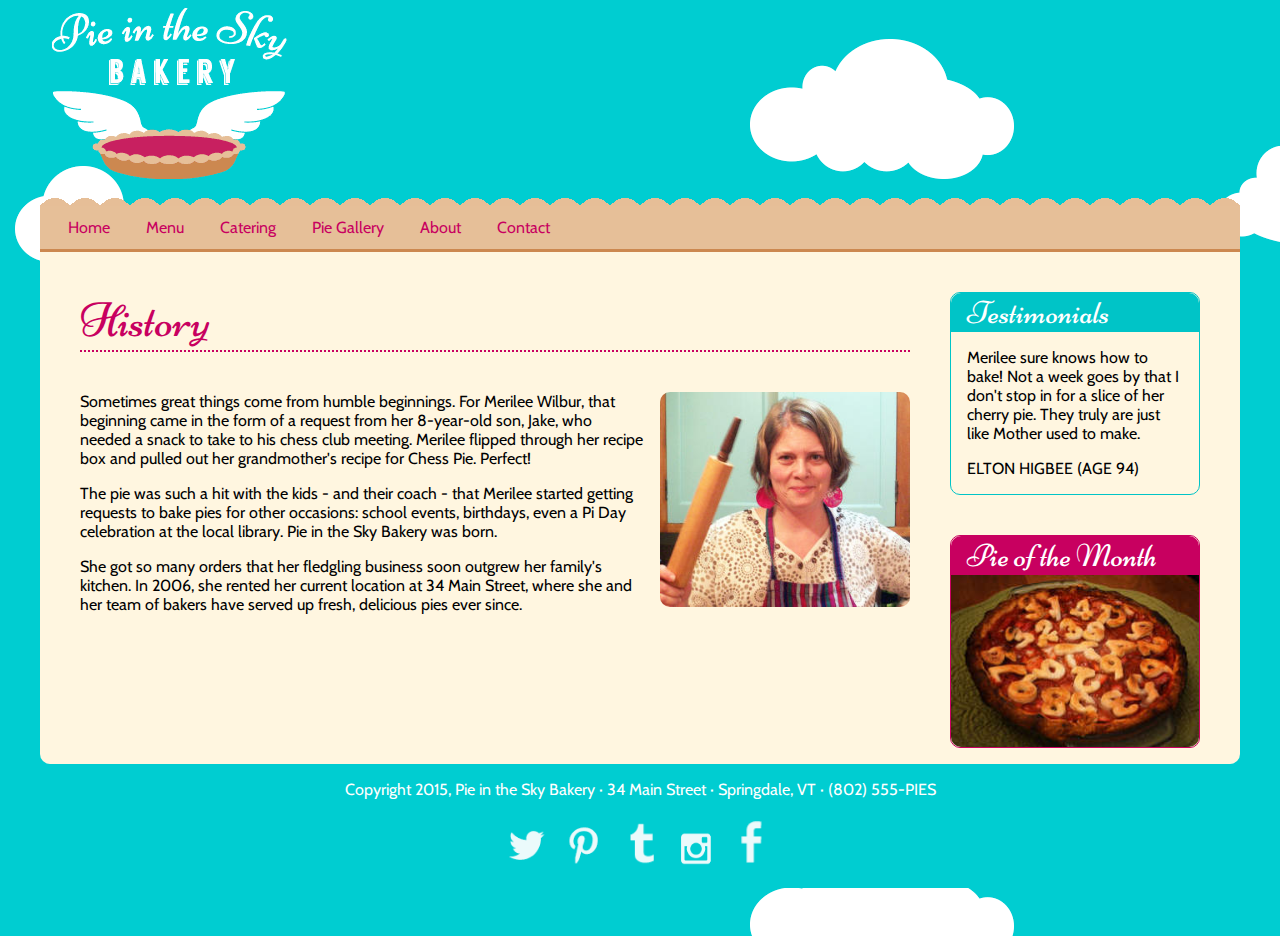
<file: Beginner Learning Path/CSS Grids and Flexbox for Responsive Web Design/day-1-flexbox/4-pie-flexbox/begin/history.html>
<!doctype html>
<html>
<head>
<meta charset="UTF-8">
<title>Pie in the Sky Bakery, Springdale, VT</title>
<link href='http://fonts.googleapis.com/css?family=Cabin|Niconne' rel='stylesheet' type='text/css'>
<meta name="viewport" content="width=device-width, initial-scale=1.0">
<link href="css/styles.css" rel="stylesheet" type="text/css">
</head>

<body>
<div class="wrapper">
	<header class="row">
		<a href="/"><img src="img/logo.png" alt="Pie in the Sky Bakery, Springdale, VT. Click for home."></a>
	</header>
	<nav class="row">
		<ul>
			<li><a href="#">Home</a></li>
			<li><a href="#">Menu</a></li>
			<li><a href="#">Catering</a></li>
			<li><a href="#">Pie Gallery</a></li>
			<li><a href="#">About</a></li>
			<li><a href="#">Contact</a></li>
		</ul>
	</nav>
	<div class="row row-content">
		<article class="col-3">
			<h2>History</h2>
			<p><img src="img/merilee.jpg" alt="Merilee Wilbur, with her favorite rolling pin." class="rounded floatright">Sometimes great things come from humble beginnings. For Merilee Wilbur, that beginning came in the form of a request from her 8-year-old son, Jake, who needed a snack to take to his chess club meeting. Merilee flipped through her recipe box and pulled out her grandmother's recipe for Chess Pie. Perfect!</p>

			<p>The pie was such a hit with the kids - and their coach - that Merilee started getting requests to bake pies for other occasions: school events, birthdays, even a Pi Day celebration at the local library. Pie in the Sky Bakery was born.</p>

			<p>She got so many orders that her fledgling business soon outgrew her family's kitchen. In 2006, she rented her current location at 34 Main Street, where she and her team of bakers have served up fresh, delicious pies ever since.</p>
		</article>
		<div class="col-1">
			<aside class="sidebar-primary">
				<h3>Testimonials</h3>
				<blockquote>
					<p>Merilee sure knows how to bake! Not a week goes by that I don't stop in for a slice of her cherry pie. They truly are just like Mother used to make.</p>
					<cite>Elton Higbee (age 94)</cite>
				</blockquote>
			</aside>
			<aside class="sidebar-secondary">
				<h3>Pie of the Month</h3>
				<img src="img/pi-day.jpg" alt="Pi Day Pie with Strawberry filling."></aside>
		</div>
	</div>
	<footer class="row">
		<p>Copyright 2015, Pie in the Sky Bakery &#183; 34 Main Street &#183; Springdale, VT &#183; <a href="tel:802-555-7437">(802) 555-PIES</a></p>
		<p>
			<a href="http://www.twitter.com" target="_blank"><img src="img/twitter1.png" alt="Twitter."></a>
			<a href="http://www.pinterest.com" target="_blank"><img src="img/pin2.png" alt="Pinterest."></a>
			<a href="http://www.tumblr.com" target="_blank"><img src="img/tumblr3.png" alt="Tumblr."></a>
			<a href="http://www.instagram.com" target="_blank"><img src="img/insta4.png" alt="Instagram."></a>
			<a href="http://www.facebook.com" target="_blank"><img src="img/fb5.png" alt="Facebook."></a>
		</p>
	</footer>

</div>
</body>
</html>
</file>
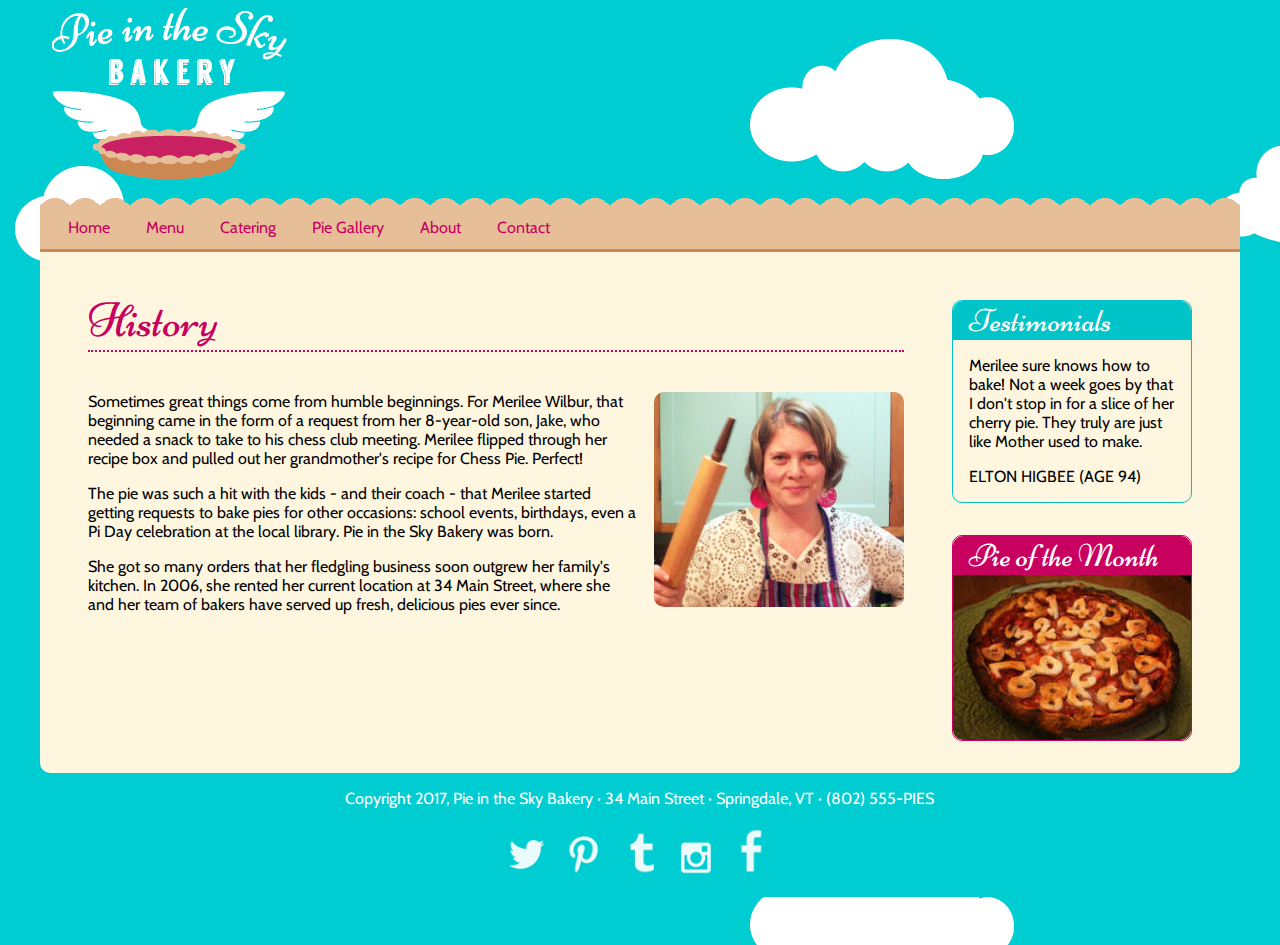
<file: Beginner Learning Path/CSS Grids and Flexbox for Responsive Web Design/day-1-flexbox/4-pie-flexbox/end/history.html>
<!doctype html>
<html>
<head>
<meta charset="UTF-8">
<title>Pie in the Sky Bakery, Springdale, VT</title>
<link href='http://fonts.googleapis.com/css?family=Cabin|Niconne' rel='stylesheet' type='text/css'>
<meta name="viewport" content="width=device-width, initial-scale=1.0">
<link href="css/styles.css" rel="stylesheet" type="text/css">
</head>

<body>
<div class="wrapper">
	<header class="row">
		<a href="/"><img src="img/logo.png" alt="Pie in the Sky Bakery, Springdale, VT. Click for home."></a>
	</header>
	<nav class="row">
		<ul class="full-width">
			<li><a href="#">Home</a></li>
			<li><a href="#">Menu</a></li>
			<li><a href="#">Catering</a></li>
			<li><a href="#">Pie Gallery</a></li>
			<li><a href="#">About</a></li>
			<li><a href="#">Contact</a></li>
		</ul>
	</nav>
	<div class="row">
		<article class="col-3">
			<h2>History</h2>
			<p><img src="img/merilee.jpg" alt="Merilee Wilbur, with her favorite rolling pin." class="rounded floatright">Sometimes great things come from humble beginnings. For Merilee Wilbur, that beginning came in the form of a request from her 8-year-old son, Jake, who needed a snack to take to his chess club meeting. Merilee flipped through her recipe box and pulled out her grandmother's recipe for Chess Pie. Perfect!</p>

			<p>The pie was such a hit with the kids - and their coach - that Merilee started getting requests to bake pies for other occasions: school events, birthdays, even a Pi Day celebration at the local library. Pie in the Sky Bakery was born.</p>

			<p>She got so many orders that her fledgling business soon outgrew her family's kitchen. In 2006, she rented her current location at 34 Main Street, where she and her team of bakers have served up fresh, delicious pies ever since.</p>
		</article>
		<div class="col-1-4 row">
			<aside class="sidebar-primary">
				<h3>Testimonials</h3>
				<blockquote>
					<p>Merilee sure knows how to bake! Not a week goes by that I don't stop in for a slice of her cherry pie. They truly are just like Mother used to make.</p>
					<cite>Elton Higbee (age 94)</cite>
				</blockquote>
			</aside>
			<aside class="sidebar-secondary">
				<h3>Pie of the Month</h3>
				<img src="img/pi-day.jpg" alt="Pi Day Pie with Strawberry filling.">
			</aside>
		</div>
	</div>
	<footer class="row">
		<div class="col-4">
			<p>Copyright 2017, Pie in the Sky Bakery &#183; 34 Main Street &#183; Springdale, VT &#183; <a href="tel:802-555-7437">(802) 555-PIES</a></p>
			<p>
				<a href="http://www.twitter.com" target="_blank"><img src="img/twitter1.png" alt="Twitter."></a>
				<a href="http://www.pinterest.com" target="_blank"><img src="img/pin2.png" alt="Pinterest."></a>
				<a href="http://www.tumblr.com" target="_blank"><img src="img/tumblr3.png" alt="Tumblr."></a>
				<a href="http://www.instagram.com" target="_blank"><img src="img/insta4.png" alt="Instagram."></a>
				<a href="http://www.facebook.com" target="_blank"><img src="img/fb5.png" alt="Facebook."></a>
			</p>
		</div>
	</footer>

</div>
</body>
</html>
</file>
<file: Beginner Learning Path/Complete Intro to Web Development, v2/Javascript, HTML, and CSS Project/styles.css>
* {
	box-sizing: border-box;
}

body { margin: 0; }

.calc {
	width: 400px;
	background: black;
	color: white;
}

.result-screen {
	font-family: "Courier New", Courier, monospace;
	text-align: right;
	font-size: 40px;
	padding: 20px 5px;
}

.keyrow {
	display: flex;
	justify-content: space-between;
}

.keyrow:last-child .key { margin-bottom: 0; }

.key {
	width: 24.5%;
	font-size: 40px;
	flex-grow: 1;
	margin: 0.25%;
	height: 100px;
	background-color: #d8d9db;
	border: none;
}

.key:hover {
	cursor: pointer;
	background-color: #ebebeb;
}

.key:active {
	background-color: #bbbcbe;
}

.key:first-child { margin-left: 0; }

.key:last-child {
    background-color: #df974c;
    color: white;
    margin-right: 0;
}

.key:last-child:hover {
	background-color: #dfb07e;
}

.key:last-child:active {
	background-color: #dd8d37;
}

.double { width: 49.7%; }

.triple { width: 74.8%; }
</file>
<file: Beginner Learning Path/CSS Grids and Flexbox for Responsive Web Design/day-1-flexbox/7-wrapup/end/css/styles.css>
@charset "UTF-8";
html {
  box-sizing: border-box;
}
*, *:before, *:after {
  box-sizing: inherit;
}
body {
	font-family: "Cabin", Arial, Geneva, sans-serif;
	background-image: url(../img/clouds.png);
	margin: 0px;
	padding: 0px;
}
h1,h2,h3,h4,h5,h6 {
  font-family: 'Niconne', cursive;
  font-weight: normal;
  color: #C80060;
}
.wrapper {
	margin: 0 auto;
  max-width: 1200px;
}
article img {
  border-radius: 10px;
}
img.responsive {
  width: 100%;
  max-width: 250px;
}
.button {
  background-color: #c80060;
  color: white;
  padding: 0.3em 1em;
  font-weight: bold;
  text-decoration: none;
  border-radius: 30px;
  display: inline-block;
  border: 2px solid #c80060;
}
.button:hover {
  color: #c80060;
  background-color: white;
}
nav {
  background: url(../img/scallop.png) repeat-x;
}
nav ul.full-width {
  list-style-type: none;
  background-color: #e6bf98; 
  padding: .75em;
  margin: 12px 0 0 0;
  border-bottom: 3px solid #cc8850;
  overflow: auto;

}
/* splits nav into 2 columns
http://stackoverflow.com/questions/13104818/simple-2-column-navigation-with-css-and-a-single-list */
nav li:nth-child(even) {
  width: 50%;
  float: right;
  padding: 0.5em;
}
nav li:nth-child(odd) {
  width: 50%;
  float: left;
    padding: 0.5em;
}
nav a {
  color: #c80060;
  text-decoration: none;
  display: block;
  padding-left:3.333333%;
}
nav a:hover {
  color:#00c4c7;
}

div.row {
  background-color: #fff6e0;
  border-bottom-left-radius: 10px;
  border-bottom-right-radius: 10px;
  padding: 1em;
}
/* image gallery */
ul.gallery {
  margin: 0;
  padding: 0;
  list-style-type: none;
  display: flex;
  flex-flow: row wrap;
}
.gallery li {
  flex: 0 0 100%;
}
.gallery img { 
  width: 100%; 
  max-width: 300px;
}

[class*='sidebar'] {
  border: 1px solid #00c4c7;
  border-radius: 10px;
}
[class*='sidebar'] h3 {
  margin: 0;
  color: white;
  background-color: #00c4c7;
  border-top-left-radius: 10px;
  border-top-right-radius: 10px;
  padding-left: 0.5em;
}
[class*='sidebar'] img {
  border-radius: 0px 0px 10px 10px;
  width: 100%;
  max-width: 250px;
  display: block; /* without this, there is a gap between the image and border -- space for descenders in text, for inline elements */
} 
.sidebar-secondary {
  border-color: #c80060;
}
.sidebar-secondary h3 {
  background-color: #c80060;
}
blockquote {
  padding: 0em;
  margin: 0;
}
blockquote p, 
blockquote cite {
  padding: 0 1em;
}
blockquote cite {
  text-transform: uppercase;
  font-style: normal;
  padding-bottom: 1em;
  display: block;
}
footer {
  background-color: #00CDD1;
  color: white;
  clear: both;
  margin: 0 0.5em 3em 0.5em;
}
footer p {
  text-align: center;
}
footer img {
  width: 52px;
}
footer a {
  color: white;
  text-decoration: none;
}
/* grid system */
.row {
  display: flex;
  flex-flow: row wrap;
  flex: 0 1 auto;
}
[class*="col-"] {
  flex: 0 0 92%;
  margin: 0 4%;
}
.full-width {
  flex: 0 0 100%;
  margin: 0;
}
[class*="sidebar"] {
  flex: 0 0 100%;
  margin-bottom: 2em;
  margin-right: 1em;
}
.row.col-1-4 {
  margin-top: 3em;
}
/* global alignment options */
.reverse {
  flex-direction: row-reverse;
}
.floatright,
.floatleft {
  float: none;
  display: block;
  margin: 0 auto;
}
/* Small devices (tablets, 768px and up) */
@media (min-width: 550px) { 
  .wrapper {
      width: 97%;
      max-width: 767px;
  }
  div.row {
    padding: 0 2em;
  }
  .heading {
    background: url(../img/header-850.jpg) no-repeat;
    height: 130px;
  }
  nav li,
  nav li:nth-child(even),
  nav li:nth-child(odd) {
    display: inline-block;
    float: none;
    width: auto;
    padding: 0;
  }
  nav a {
      padding: 0em 1em 0em 1em;
  }
  .floatleft {
    float: left;
    margin: 0 1em 1em 0;
  }
  .floatright {
    float: right;
    margin: 0 0 1em 1em;
  }
  .gallery li {
    flex: 0 0 50%;
  }
  [class*='col-']{
    margin-left: 4%;
    margin-right: 0%;
  }
  .col-1-2,
  .col-2,
  [class*="sidebar"] {
    flex: 0 0 44%; 
  }
  .col-1-4,
  .col-3,
  .col-4 {
    flex: 0 0 92%;
  }
  .reverse [class*='col-'] {
    margin-left: 0%;
    margin-right: 4%;
  }
}
/* Large devices (large desktops, 1200px and up) */
@media (min-width: 850px) { 
  .wrapper {
      width: 97%;
      max-width: 1200px;
      float: none;
  }
  h2 {
    font-size: 3em;
    border-bottom: 2px dotted #c80060;
  }
  h3 {
    font-size: 2em;
  }
  .heading {
    background: url(../img/header-1200.jpg) no-repeat;
    height: 183px;
  }
  div.row {
    padding: 0;
  }
  nav li,
  nav li:nth-child(even),
  nav li:nth-child(odd) {
    display: inline-block;
    float: none;
    width: auto;
    padding: 0;
  }
  nav a {
      padding: 0em 1em 0em 1em;
  }
  .gallery  li {
    flex: 0 0 33%;
  }
  .col-1-2,
  .col-1-4 {
    flex: 0 0 20%;
  }
  .col-2,
  .col-2-4 {
    flex: 0 0 44%;
  }
  .col-3 {
    flex: 0 0 68%;
  }
  .col-4 {
    flex: 0 0 92%;
  }
  [class*="sidebar"] {
    flex: 0 0 100%;
  }
  .order-first {
    order: 1;
  } 
  .order-second {
    order: 2;
  }
  .order-third {
    order: 3;
  }
  .order-fourth {
    order: 4;
  }
}
</file>
<file: Beginner Learning Path/CSS Grids and Flexbox for Responsive Web Design/day-2-grid/09-mondrian-painting-demo/begin/painting.css>
/* Based on "Composition II in Red, Blue, and Yellow," by Piet Mondrian (1930): https://en.wikipedia.org/wiki/Piet_Mondrian */
.wrapper {
  width: 600px;
  height: 600px;
  /*background: url(../painting.png) no-repeat;*/
  display: grid;
  grid-gap: 30px 20px;
  grid-template-rows: 170px 210px 61px 61px;
  grid-template-columns: 124px 376px 42px;
  background-color: black;
}
div {
	border: 1px solid black;
	background-color: white;
	/*opacity: 0.5;*/
}
.a {
	grid-row: 1/2 ;
	grid-column: 1/2;
}
.b {
	grid-row: 2/3;
	grid-column: 1/2;
}
.c {
	grid-row: 1/3;
	grid-column: 2/4;
	background-color: red;
}
.d {
	grid-row: 3/5;
	grid-column: 1/2;
	background-color: blue;
	color: white;
}
.e {
	grid-row: 3/5;
	grid-column: 2/3;
}
.f {
	grid-row: 3/4;
	grid-column: 3/4;
}
.g {
	grid-row: 4/5;
	grid-column: 3/4;	
	background-color: yellow;
}
</file>
<file: Beginner Learning Path/CSS Grids and Flexbox for Responsive Web Design/day-1-flexbox/2-flexbox-intro/css/boxes.css>
body {
	font-family: Arial, Helvetica, sans-serif;
}
ul {
	list-style-type: none;
	padding: 0;
	margin: 0;
	border: 1px dotted red;
}
li {
	border: 1px solid #999;
	margin: 0.5em;
	padding: 0.5em;
}
</file>
<file: Beginner Learning Path/CSS Grids and Flexbox for Responsive Web Design/day-2-grid/08-grid-intro/basic.css>
/* basic styles used through all forms of layout */
/* Paul Irish's border-box declaration */
html {
  box-sizing: border-box;
}
*, *:before, *:after {
  box-sizing: inherit;
}

body {
	font-family: Arial, Helvetica, sans-serif;
	background-color: #025373;
	color: white;
	margin: 0;
	padding: 0;
}
header,
footer,
aside, 
section, 
article {
	padding: 1em;
	border-radius: 1rem;
}
footer {
	text-align: center;
}
header,
footer {
	background-color: #5BA9D9;
}
aside, 
section {
	background-color: #3B82BF;
}

article {
	background-color: #F2C335;
	color: #333;
}
button {
	background-color: #E6480F;
	border: none;
	border-radius: 1em;
	font-size: 1.3em;
	font-weight: bold;
	padding: 0.5em;
}
button:hover {
	color: white;
	background-color: #F26938;
}
section aside {
	background-color: #F26938;
}
section aside a {
	color: white;
	text-decoration: none;
	background-color: #F2C335;
	border-radius: 1em;
	font-size: 1em;
	font-weight: bold;
	padding: 0.5em; 
	margin-top: 1em;
	display: inline-block;
}
section aside a:hover {
	color: #333;
	background-color: #F5D166; 
}
aside ul {
	list-style-type: none;
	padding: 0;
	margin: 0;
}
aside ul a {
	color: #F5D166;
	text-decoration: none;
	font-weight: bold;
	display: block;
	margin-bottom: 1em;
}
aside ul a:hover {
	color: #F2C335;
}
blockquote {
	margin: 0;
	padding: 0;
}
blockquote p {
	font-size: 2em;
	font-family: Georgia, serif;
	font-style: italic;
}
blockquote cite::before {
	content: "\2014\00a0";
}
/* image hack to make images "responsive". Yes, not the best or the right way to do things, but it's quick! */
img {
	width: 100%;
	max-width: 100%;
	border-radius: 1em;
}
</file>
<file: Beginner Learning Path/CSS Grids and Flexbox for Responsive Web Design/day-2-grid/08-grid-intro/grid.css>
/* this stylesheet deals with layout by grid */
.wrapper {
	display: grid;
	grid-gap: 10px;
	margin: 1%;
}
.row {
	display: flex;
	flex: 0 1 auto;
	flex-flow: row wrap;
	justify-content: center;
	margin-top: 1%;
}

.row > div {
	margin-right: 0.5%;
}

/* Large devices */
@media (min-width: 880px) { 
	header {
		grid-column: 1 / 10;
	}
	section {
		grid-column: 2 / 10;
		grid-row: 2 / 3; 
	}
	aside {
		grid-column: 1 / 2;
		grid-row: 2 / 3; 
	}
	footer {
		grid-column: 1 / 10;
	}

}
</file>
<file: Beginner Learning Path/CSS Grids and Flexbox for Responsive Web Design/day-2-grid/08-grid-intro/reordering.css>
.wrapper {
	display: grid;
	grid-gap: 10px;
	font-family: Arial, sans-serif;
}
.wrapper > * {
	padding: 1em;
	border-radius: 1em;
}
header {
	background-color: blue;
	color: white;
}
article {
	background-color: green;
	color: white;
}
aside {
	background-color: yellow;
}
@media (min-width: 650px) { 
	header {
		grid-column: 1 / 2;
		grid-row: 2 / 3;
	}
	article {
		grid-column: 1 / 2;
		grid-row: 1 / 2;
	}
	aside {
		grid-column: 2 / 3;
		grid-row: 1 / 3;
	}
}
@media (min-width: 1000px) { 
	header {
		grid-column: 2 / 3;
		grid-row: 1 / 2;
	}
	article {
		grid-column: 2 / 3;
		grid-row: 2 / 3;
	}
	aside {
		grid-column: 1 / 2;
		grid-row: 1 / 3;
	}
}
</file>
<file: Beginner Learning Path/CSS Grids and Flexbox for Responsive Web Design/day-1-flexbox/1-intro-floats/begin/css/floats.css>
/* Border box declaration 
https://www.paulirish.com/2012/box-sizing-border-box-ftw/ */
html {
  box-sizing: border-box;
}
/* inherit border-box on all elements in the universe and before and after
 */
*, 
*:before, 
*:after {
  box-sizing: inherit;
}

body {
	font-family: Arial, Geneva, sans-serif;
}
a {
	color: #2772B0;
}
.wrapper {
	width: 97%;
	max-width: 1200px;
	margin: 0 auto;
	float: none;
	background-color: #fff;
}

div img {
	width: 100%;
	max-width: 225px; 
}

/* grid system -- mobile first! */
.row::after {
	content: "";
	display: table;
	clear: both;
}

.col-4 {
	background: yellow;
	width: 100%;
	margin-right: 5%;
	float: none;
}

.col-6 {
	background: magenta;
	width: 100%;
	margin-right: 5%;
	float: none;
}

.col-8 {
	background: lightblue;
	width: 100%;
	margin-right: 5%;
	float: none;
}

.col-12 {
	background: lavender;
	width: 100%;
	float: none;
}

/* Mobile Landscape Screen Sizes */
@media only screen and (min-width: 480px)  {
	
}
/* Desktop screen Sizes */
@media only screen and (min-width: 768px) {
	.col-4 {
		width: 20%;
		margin-right: 5%;
		float: left;
	}
	.col-6 {
		width: 45%;
		margin-right: 5%;
		float: left;
	}

	.col-8 {
		width: 70%;
		margin-right: 5%;
		float: left;
	}

	.col-12 {
		width: 95%;
		margin-right: 5%;
		float: none;
	}

}
</file>
<file: Beginner Learning Path/CSS Grids and Flexbox for Responsive Web Design/day-1-flexbox/1-intro-floats/end/css/floats.css>
/* Border box declaration 
https://www.paulirish.com/2012/box-sizing-border-box-ftw/ */
html {
  box-sizing: border-box;
}
/* inherit border-box on all elements in the universe and before and after
 */
*, 
*:before, 
*:after {
  box-sizing: inherit;
}

body {
	font-family: Arial, Geneva, sans-serif;
}
a {
	color: #2772B0;
}
.wrapper {
	width: 97%;
	max-width: 1200px;
	margin: 0 auto;
	float: none;
	background-color: #fff;
}

div img {
	width: 100%;
	max-width: 250px; 
}
/* grid system */

.row::after {
    content:"";
    display: table;
    clear:both;
} 
[class*='col-'] {
	width: 92%;
	margin-left: 4%;
	margin-right: 4%;
	min-height: 1px;
}

.col-1-2, 
.col-1-4 {
	background-color: #ffc;
}
.col-2 {
	background-color: #fcf;
}
.col-3 {
	background-color: #cff;
}
.col-4 {
	background-color: #ccf;
}

/* media queries */

/* Mobile Landscape Screen Sizes */
@media only screen and (min-width: 480px)  {
	[class*='col-'] {
		margin-right: 0;
		min-height: 1px;
		float: left;
	}
	.col-1-2,
	.col-2 {
		width: 44%;
	}
	.col-1-4,
	.col-3,
	.col-4 {
		width: 92%;
	}

}
/* Desktop screen Sizes */
@media only screen and (min-width: 768px) {
	.col-1-2, 
	.col-1-4 {
		width: 20%;
	}
	.col-2 {
		width: 44%;
	}
	.col-3 {
		width: 68%;
	}
	.col-4 {
		width: 92%;
	}
}
</file>
<file: Beginner Learning Path/CSS Grids and Flexbox for Responsive Web Design/day-1-flexbox/3-flexbox-grid/begin/css/flexbox.css>
/* Border box declaration 
https://www.paulirish.com/2012/box-sizing-border-box-ftw/ */
html {
  box-sizing: border-box;
}
/* inherit border-box on all elements in the universe and before and after
 */
*, 
*:before, 
*:after {
  box-sizing: inherit;
}

body {
	font-family: Arial, Geneva, sans-serif;
}
a {
	color: #2772B0;
}
.wrapper {
	width: 97%;
	max-width: 1200px;
	margin: 0 auto;
	float: none;
	background-color: #fff;
}

div img {
	width: 100%;
	max-width: 225px; 
}

/* grid system -- mobile first! */
.row {
	display: flex;
	flex-flow: row wrap;
}
[class*="col-"] {
	margin-left: 4%;
	flex: 0 0 92%;
}
.col-1-2,
.col-1-4 {
	background-color: #ffc;
}
.col-2,
.col-2-4 {
	background-color: #ccf;
}
.col-3 {
	background-color: #fcf;
}
.col-4 {
	background-color: #cff;
}


/* Mobile Landscape Screen Sizes */
@media only screen and (min-width: 480px)  {
	.col-1-2,
	.col-2 {
		flex: 0 0 44%;
	}
	.col-2-4 {
		flex: 0 0 92%;
		order: -1;
	}
	.col-1-4,
	.col-3,
	.col-4 {
		flex: 0 0 92%;
	}

}
/* Desktop screen Sizes */
@media only screen and (min-width: 768px) {
	.col-1-2,
	.col-1-4 {
		flex: 0 0 20%;
	}
	.col-2,
	.col-2-4 {
		flex: 0 0 44%;
		order: 0;
	}
	.col-3 {
		flex: 0 0 68%;
	}
	.col-4 {
		flex: 0 0 92%;
	}
	.reverse {
		flex-direction: row-reverse;
	}
	.reverse [class*='col-1']{
		margin-left: 0%;
		margin-right: 4%;
	}
}
</file>
<file: Beginner Learning Path/CSS Grids and Flexbox for Responsive Web Design/day-1-flexbox/3-flexbox-grid/end/css/flexbox.css>
/* Border box declaration 
https://www.paulirish.com/2012/box-sizing-border-box-ftw/ */
html {
  box-sizing: border-box;
}
/* inherit border-box on all elements in the universe and before and after
 */
*, 
*:before, 
*:after {
  box-sizing: inherit;
}

body {
	font-family: Arial, Geneva, sans-serif;
}
a {
	color: #2772B0;
}
.wrapper {
	width: 97%;
	max-width: 1200px;
	margin: 0 auto;
	float: none;
	background-color: #fff;
}
/* hack to make images flexible in our prototype */
div img {
	width: 100%;
	max-width: 250px; 
}
/* grid system */
.row {
	display: flex;
	flex-flow: row wrap;
	flex: 0 1 auto;
}
[class*="col-"] {
	flex: 0 0 92%;
	margin: 0 4%;
}
.col-1-2,
.col-1-4 {
	background-color: #ffc;
}
.col-2,
.col-2-4 {
	background-color: #ccf;
}
.col-3 {
	background-color: #fcf;
}
.col-4 {
	background-color: #cff;
}

/* global alignment options */
.reverse {
	flex-direction: row-reverse;
}

/* Mobile Landscape Screen Sizes */
@media only screen and (min-width: 480px)  {
	[class*='col-']{
		margin-left: 4%;
		margin-right: 0%;
	}
	.col-1-2,
	.col-2 {
		flex: 0 0 44%; 
	}
	.col-1-4,
	.col-3,
	.col-4,
	.col-2-4 {
		flex: 0 0 92%;
	}
	.reverse [class*='col-'] {
		margin-left: 0%;
		margin-right: 4%;
	}


}
/* Desktop screen Sizes */
@media only screen and (min-width: 768px) {
	.col-1-2,
	.col-1-4 {
		flex: 0 0 20%;
	}
	.col-2,
	.col-2-4 {
		flex: 0 0 44%;
	}
	.col-3 {
		flex: 0 0 68%;
	}
	.col-4 {
		flex: 0 0 92%;
	}
	.order-first {
		order: 1;
	}	
	.order-second {
		order: 2;
	}
	.order-third {
		order: 3;
	}
	.order-fourth {
		order: 4;
	}
}
</file>
<file: Beginner Learning Path/CSS Grids and Flexbox for Responsive Web Design/day-1-flexbox/4-pie-flexbox/begin/css/styles.css>
@charset "UTF-8";
html {
  box-sizing: border-box;
}
*, *:before, *:after {
  box-sizing: inherit;
}
body {
	font-family: "Cabin", Arial, Geneva, sans-serif;
	background-image: url(../img/clouds.png);
	margin: 0px;
	padding: 0px;
}
h1,h2,h3,h4,h5,h6 {
  font-family: 'Niconne', cursive;
  font-weight: normal;
  color: #C80060;
}
.wrapper {
	margin: 0 auto;
}
article img {
  border-radius: 10px;
  width: 100%;
  max-width: 250px;
}
nav {
  background: url(../img/scallop.png) repeat-x;
}
nav ul {
  list-style-type: none;
  background-color: #e6bf98; 
  padding: .75em;
  margin: 12px 0 0 0;
  border-bottom: 3px solid #cc8850;
  overflow: auto;

}
/* splits nav into 2 columns
http://stackoverflow.com/questions/13104818/simple-2-column-navigation-with-css-and-a-single-list */
nav li:nth-child(even) {
  width: 50%;
  float: right;
  padding: 0.5em;
}
nav li:nth-child(odd) {
  width: 50%;
  float: left;
    padding: 0.5em;
}
nav a {
  color: #c80060;
  text-decoration: none;
  display: block;
  padding-left:3.333333%;
}
nav a:hover {
  color:#00c4c7;
}


.row:before, 
.row:after {
    content:"";
    display: table;
    clear:both;
}
div.row {
  background-color: #fff6e0;
  border-bottom-left-radius: 10px;
  border-bottom-right-radius: 10px;
  padding: 1em;
}
.floatleft {
  float: left;
  margin: 0 1em 1em 0;
}
.floatright {
  float: right;
  margin: 0 0 1em 1em;
}
[class*='sidebar'] {
  border: 1px solid #00c4c7;
  border-radius: 10px;
  margin-bottom: 1em;
  margin-top: 2.5em;
}
[class*='sidebar'] h3 {
  margin: 0;
  color: white;
  background-color: #00c4c7;
  border-top-left-radius: 10px;
  border-top-right-radius: 10px;
  padding-left: 0.5em;
}
[class*='sidebar'] img {
  border-radius: 0px 0px 10px 10px;
  width: 100%;
  max-width: 250px;
  display: block; /* without this, there is a gap between the image and border -- space for descenders in text, for inline elements */
} 
.sidebar-secondary {
  border-color: #c80060;
}
.sidebar-secondary h3 {
  background-color: #c80060;
}
blockquote {
  padding: 0em;
  margin: 0;
}
blockquote p, 
blockquote cite {
  padding: 0 1em;
}
blockquote cite {
  text-transform: uppercase;
  font-style: normal;
  padding-bottom: 1em;
  display: block;
}
footer {
  background-color: #00CDD1;
  color: white;
  clear: both;
  margin: 0 0.5em 3em 0.5em;
}
footer p {
  text-align: center;
}
footer img {
  width: 52px;
}
footer a {
  color: white;
  text-decoration: none;
}

[class*=‘col’] {
  margin-left: 0;
}
  .col-1,
  .col-2,
  .col-3,
  .col-4,
  .col-1-2,
  .col-1-4  {
  width: 96.66666%;
}

.row-content {
  display: flex;
  flex-flow: row wrap;
}


/* Small devices (tablets, 768px and up) */
@media (min-width: 550px) and (max-width: 849px) { 
  .wrapper {
      width: 97%;
      max-width: 767px;
      float: none;
  }
 .col-1,
 .col-2,
 .col-1-2,
.col-3,
.col-4,
.col-1-4 {
  width: 96.66666%;
}
div.row {
  padding: 0 2em;
}
aside[class*='sidebar'] {
  float: left;
  width: 47%;
  margin-right: 3%;
}

  nav li,
  nav li:nth-child(even),
  nav li:nth-child(odd) {
    display: inline-block;
    float: none;
    width: auto;
    padding: 0;
  }
  nav a {
      padding: 0em 1em 0em 1em;
  }
}
/* Large devices (large desktops, 1200px and up) */
@media (min-width: 850px) { 
  .wrapper {
      width: 97%;
      max-width: 1200px;
      float: none;
  }

  [class*='col-'] {
    /* float: left; */
    margin-left: 3.33333%;
    min-height: 1px;
  }
  .col-1,
  .col-1-2,
  .col-1-4 {
    width: 20.83333%;
  }
  .col-2 {
    width: 44.99999%;
  }
  .col-3 {
    width: 69.16665%;
  }
  .col-4 {
    width: 96.66666%;
  }
  h2 {
    font-size: 3em;
    border-bottom: 2px dotted #c80060;
  }
  h3 {
    font-size: 2em;
  }
  div.row {
    padding: 0;
  }
  nav li,
  nav li:nth-child(even),
  nav li:nth-child(odd) {
    display: inline-block;
    float: none;
    width: auto;
    padding: 0;
  }
  nav a {
      padding: 0em 1em 0em 1em;
  }
}
</file>
<file: Beginner Learning Path/CSS Grids and Flexbox for Responsive Web Design/day-1-flexbox/4-pie-flexbox/end/css/styles.css>
@charset "UTF-8";
html {
  box-sizing: border-box;
}
*, *:before, *:after {
  box-sizing: inherit;
}
body {
	font-family: "Cabin", Arial, Geneva, sans-serif;
	background-image: url(../img/clouds.png);
	margin: 0px;
	padding: 0px;
}
h1,h2,h3,h4,h5,h6 {
  font-family: 'Niconne', cursive;
  font-weight: normal;
  color: #C80060;
}
.wrapper {
	margin: 0 auto;
}
article img {
  border-radius: 10px;
  width: 100%;
  max-width: 250px;
}
nav {
  background: url(../img/scallop.png) repeat-x;
}
nav ul.full-width {
  list-style-type: none;
  background-color: #e6bf98; 
  padding: .75em;
  margin: 12px 0 0 0;
  border-bottom: 3px solid #cc8850;
  overflow: auto;

}
/* splits nav into 2 columns
http://stackoverflow.com/questions/13104818/simple-2-column-navigation-with-css-and-a-single-list */
nav li:nth-child(even) {
  width: 50%;
  float: right;
  padding: 0.5em;
}
nav li:nth-child(odd) {
  width: 50%;
  float: left;
    padding: 0.5em;
}
nav a {
  color: #c80060;
  text-decoration: none;
  display: block;
  padding-left:3.333333%;
}
nav a:hover {
  color:#00c4c7;
}

div.row {
  background-color: #fff6e0;
  border-bottom-left-radius: 10px;
  border-bottom-right-radius: 10px;
  padding: 1em;
}
.floatleft {
  float: left;
  margin: 0 1em 1em 0;
}
.floatright {
  float: right;
  margin: 0 0 1em 1em;
}
[class*='sidebar'] {
  border: 1px solid #00c4c7;
  border-radius: 10px;
}
[class*='sidebar'] h3 {
  margin: 0;
  color: white;
  background-color: #00c4c7;
  border-top-left-radius: 10px;
  border-top-right-radius: 10px;
  padding-left: 0.5em;
}
[class*='sidebar'] img {
  border-radius: 0px 0px 10px 10px;
  width: 100%;
  max-width: 250px;
  display: block; /* without this, there is a gap between the image and border -- space for descenders in text, for inline elements */
} 
.sidebar-secondary {
  border-color: #c80060;
}
.sidebar-secondary h3 {
  background-color: #c80060;
}
blockquote {
  padding: 0em;
  margin: 0;
}
blockquote p, 
blockquote cite {
  padding: 0 1em;
}
blockquote cite {
  text-transform: uppercase;
  font-style: normal;
  padding-bottom: 1em;
  display: block;
}
footer {
  background-color: #00CDD1;
  color: white;
  clear: both;
  margin: 0 0.5em 3em 0.5em;
}
footer p {
  text-align: center;
}
footer img {
  width: 52px;
}
footer a {
  color: white;
  text-decoration: none;
}
/* grid system */
.row {
  display: flex;
  flex-flow: row wrap;
  flex: 0 1 auto;
}
[class*="col-"] {
  flex: 0 0 92%;
  margin: 0 4%;
}
.full-width {
  flex: 0 0 100%;
  margin: 0;
}
[class*="sidebar"] {
  flex: 0 0 100%;
  margin-bottom: 2em;
  margin-right: 1em;
}
.row.col-1-4 {
  margin-top: 3em;
}
/* global alignment options */
.reverse {
  flex-direction: row-reverse;
}

/* Small devices (tablets, 768px and up) */
@media (min-width: 550px) { 
  .wrapper {
      width: 97%;
      max-width: 767px;
  }
div.row {
  padding: 0 2em;
}
 nav li,
  nav li:nth-child(even),
  nav li:nth-child(odd) {
    display: inline-block;
    float: none;
    width: auto;
    padding: 0;
  }
  nav a {
      padding: 0em 1em 0em 1em;
  }
  [class*='col-']{
    margin-left: 4%;
    margin-right: 0%;
  }
  .col-1-2,
  .col-2,
  [class*="sidebar"] {
    flex: 0 0 44%; 
  }
  .col-1-4,
  .col-3,
  .col-4 {
    flex: 0 0 92%;
  }
  .reverse [class*='col-'] {
    margin-left: 0%;
    margin-right: 4%;
  }
}
/* Large devices (large desktops, 1200px and up) */
@media (min-width: 850px) { 
  .wrapper {
      width: 97%;
      max-width: 1200px;
      float: none;
  }
  h2 {
    font-size: 3em;
    border-bottom: 2px dotted #c80060;
  }
  h3 {
    font-size: 2em;
  }
  div.row {
    padding: 0;
  }
  nav li,
  nav li:nth-child(even),
  nav li:nth-child(odd) {
    display: inline-block;
    float: none;
    width: auto;
    padding: 0;
  }
  nav a {
      padding: 0em 1em 0em 1em;
  }
  .col-1-2,
  .col-1-4 {
    flex: 0 0 20%;
  }
  .col-2,
  .col-2-4 {
    flex: 0 0 44%;
  }
  .col-3 {
    flex: 0 0 68%;
  }
  .col-4 {
    flex: 0 0 92%;
  }
  [class*="sidebar"] {
    flex: 0 0 100%;
  }
  .order-first {
    order: 1;
  } 
  .order-second {
    order: 2;
  }
  .order-third {
    order: 3;
  }
  .order-fourth {
    order: 4;
  }
}
</file>
